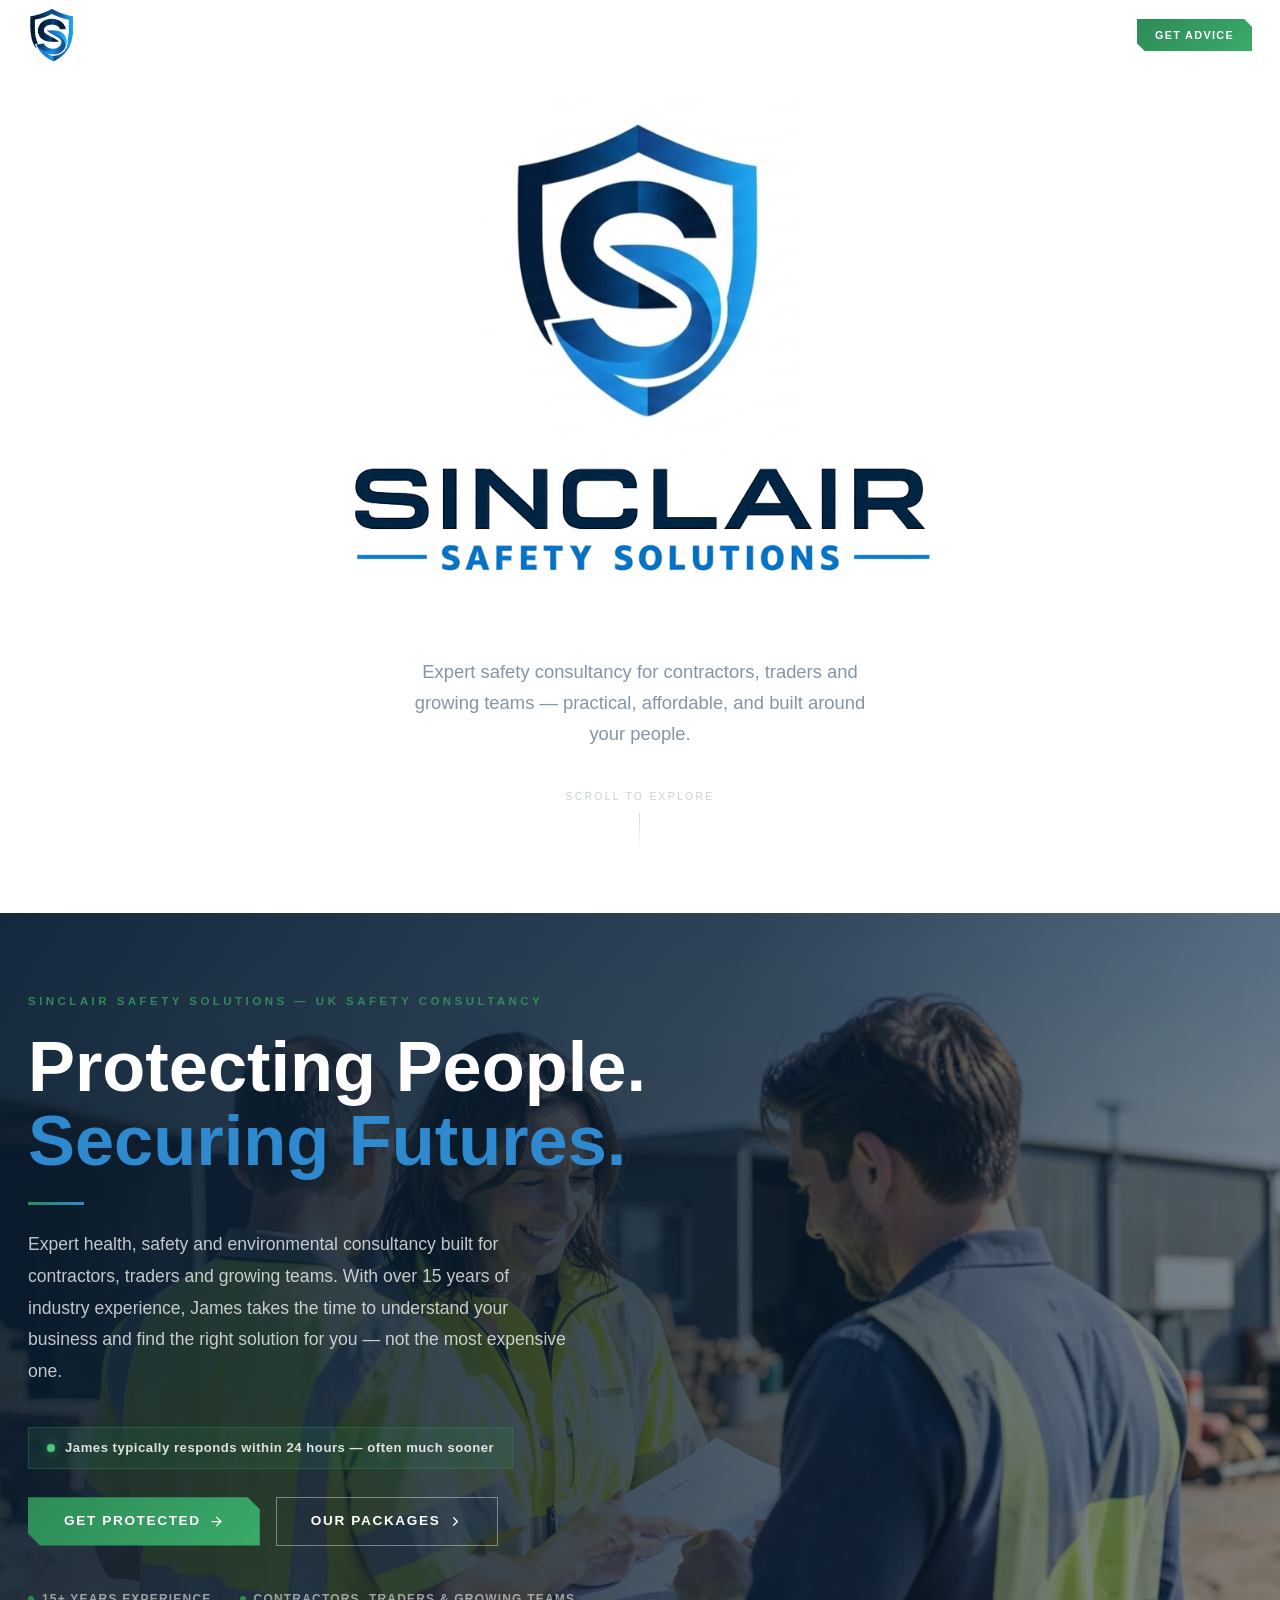
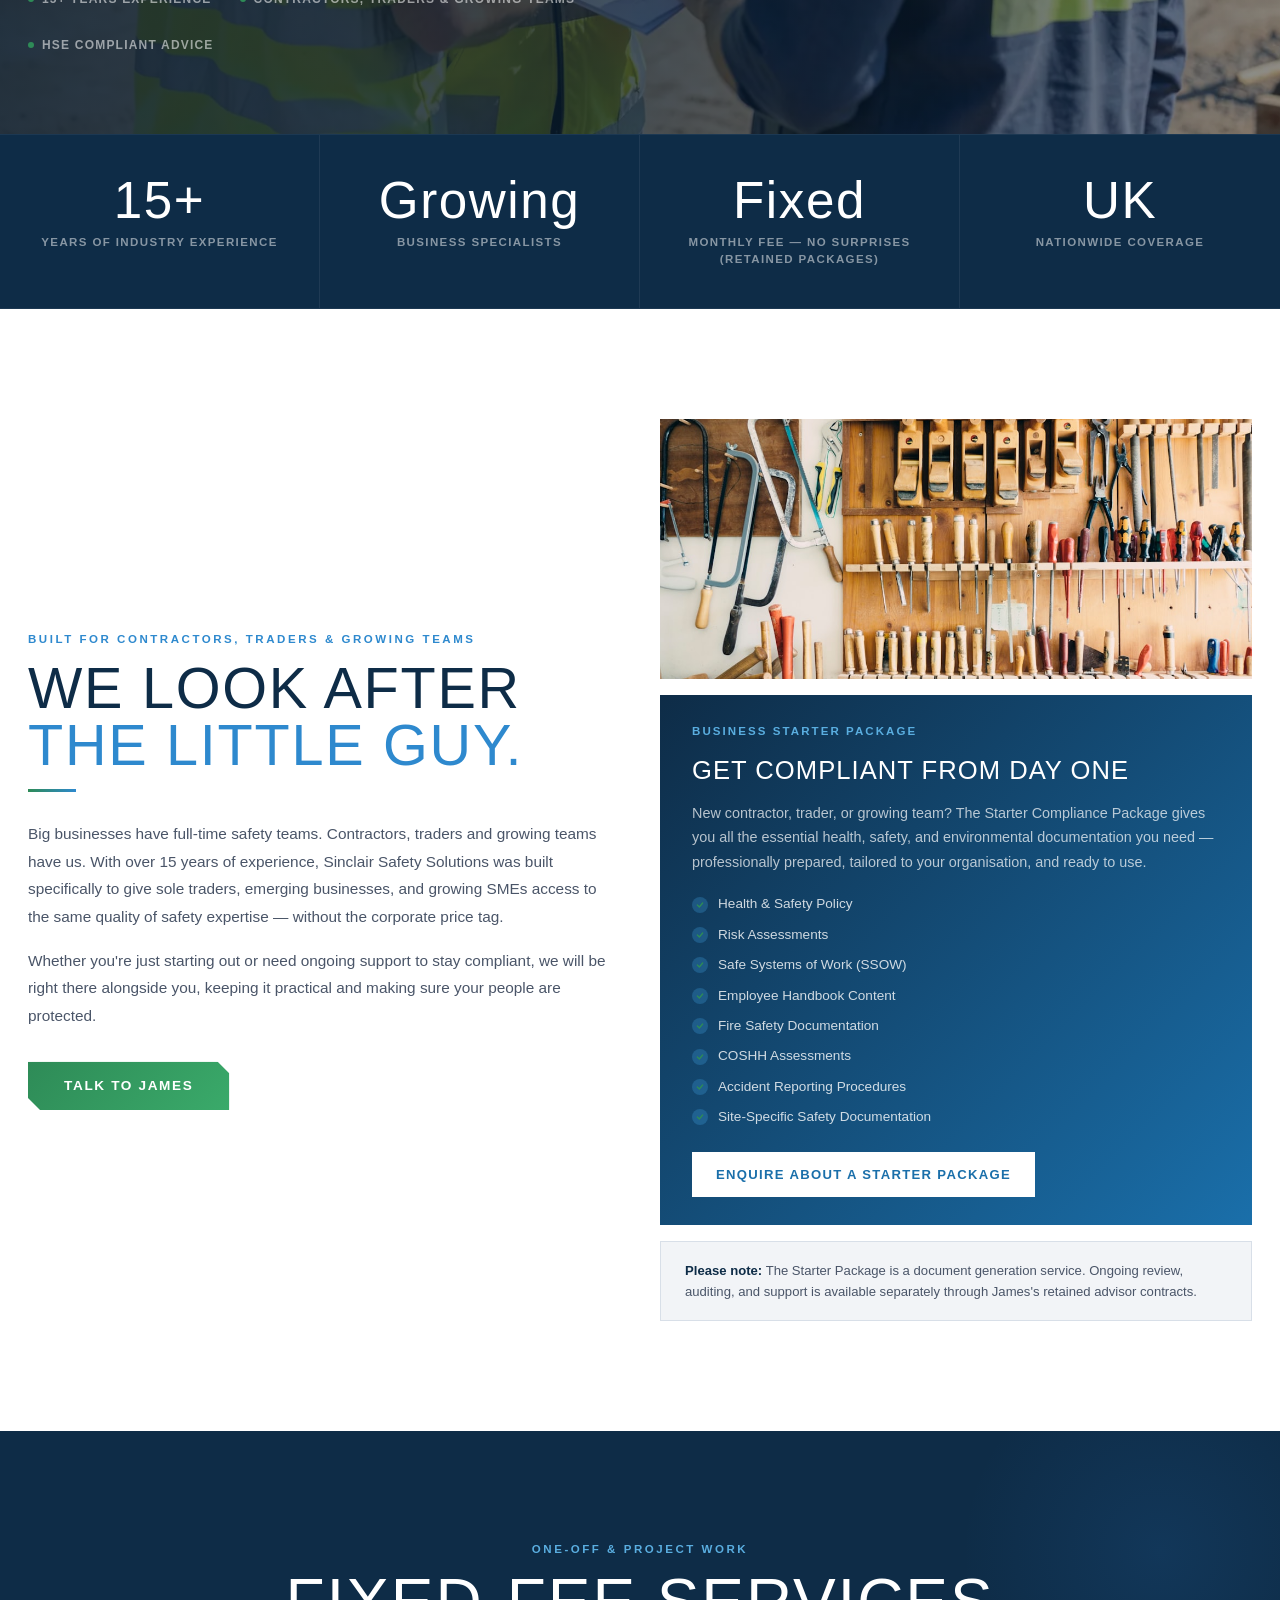
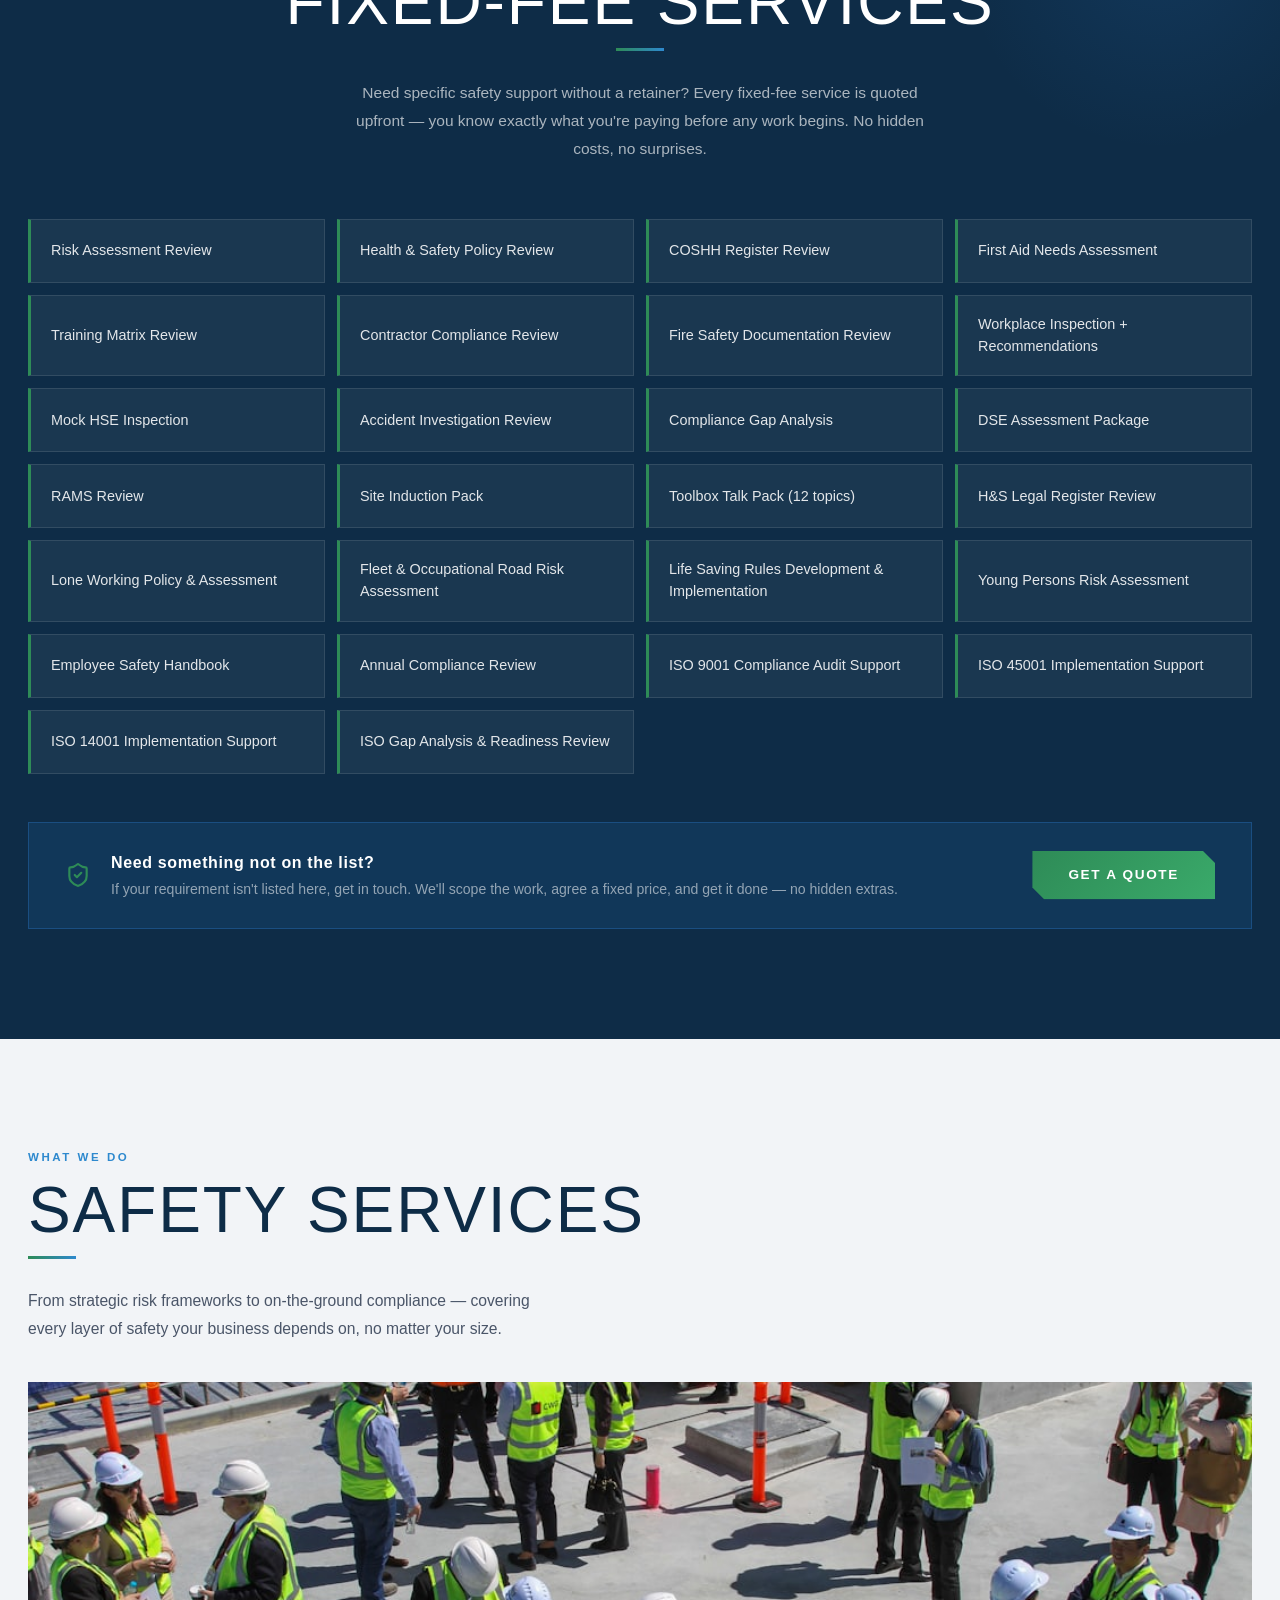
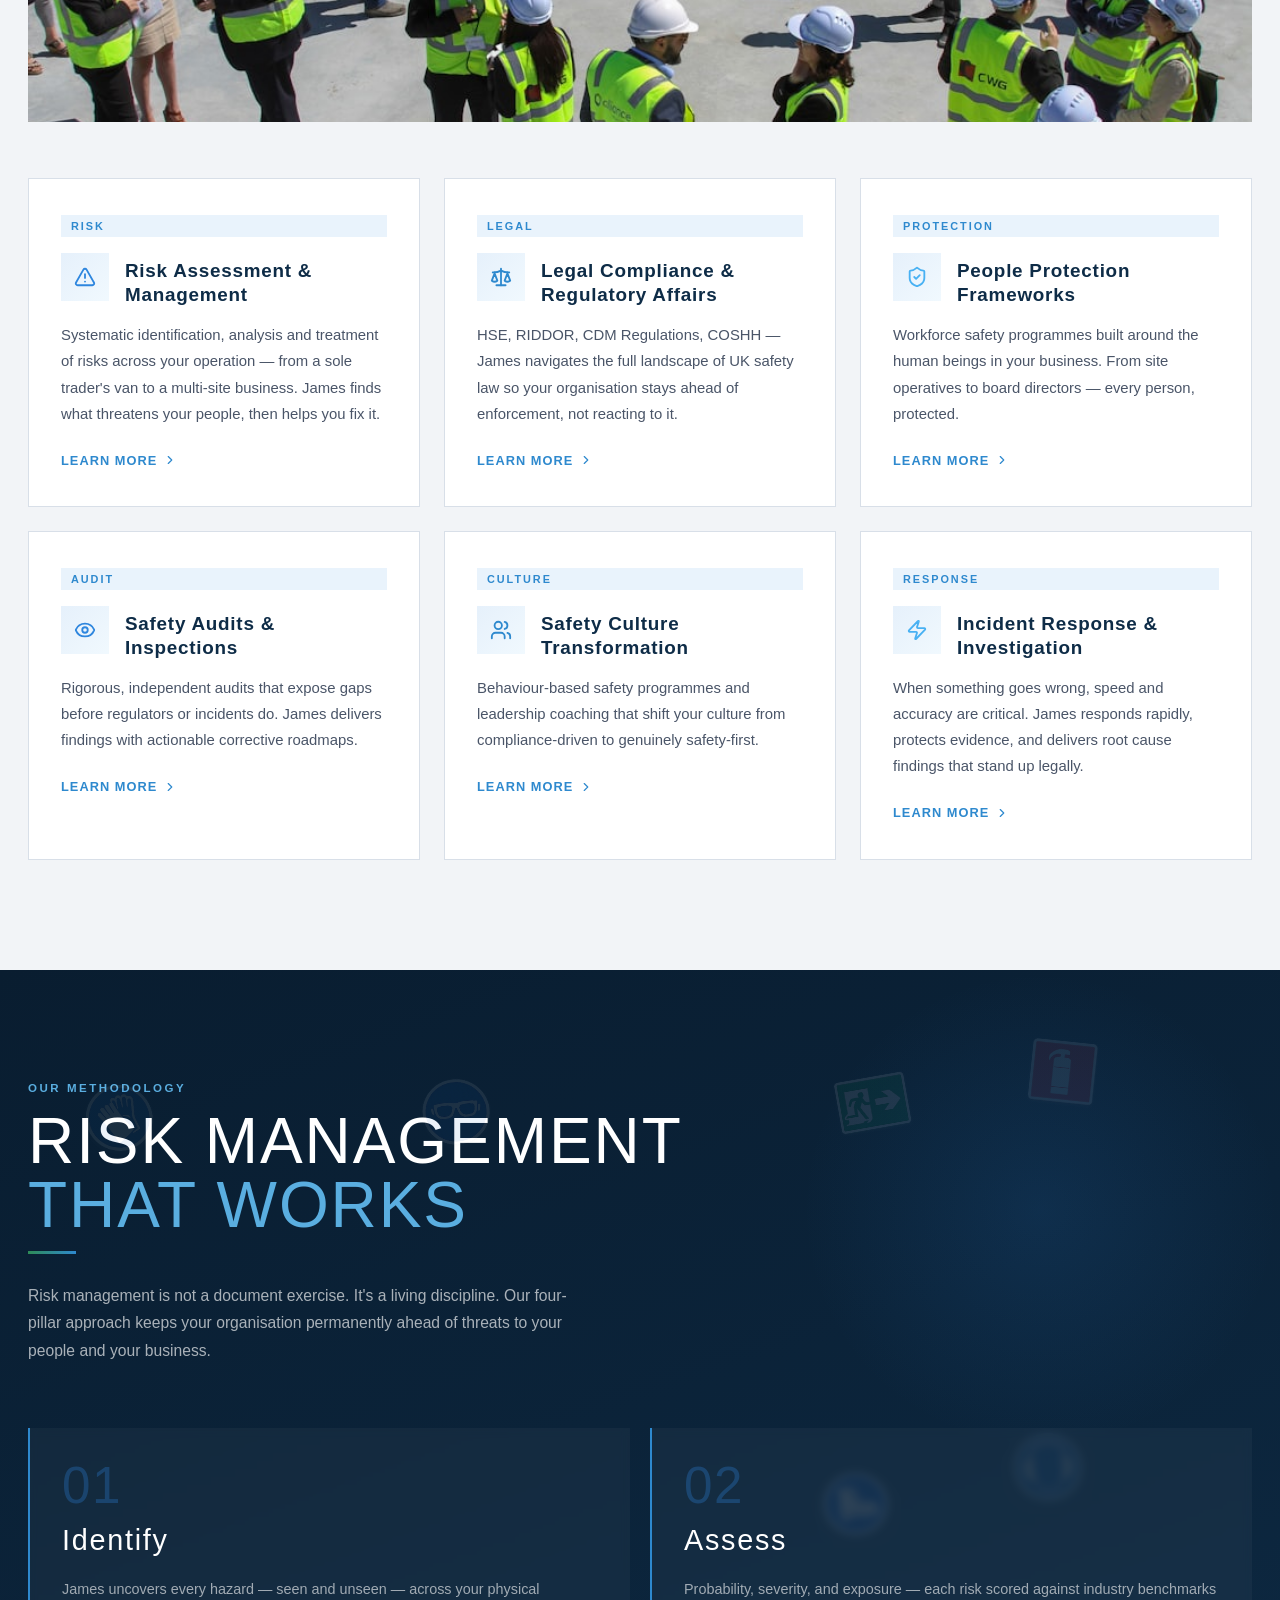
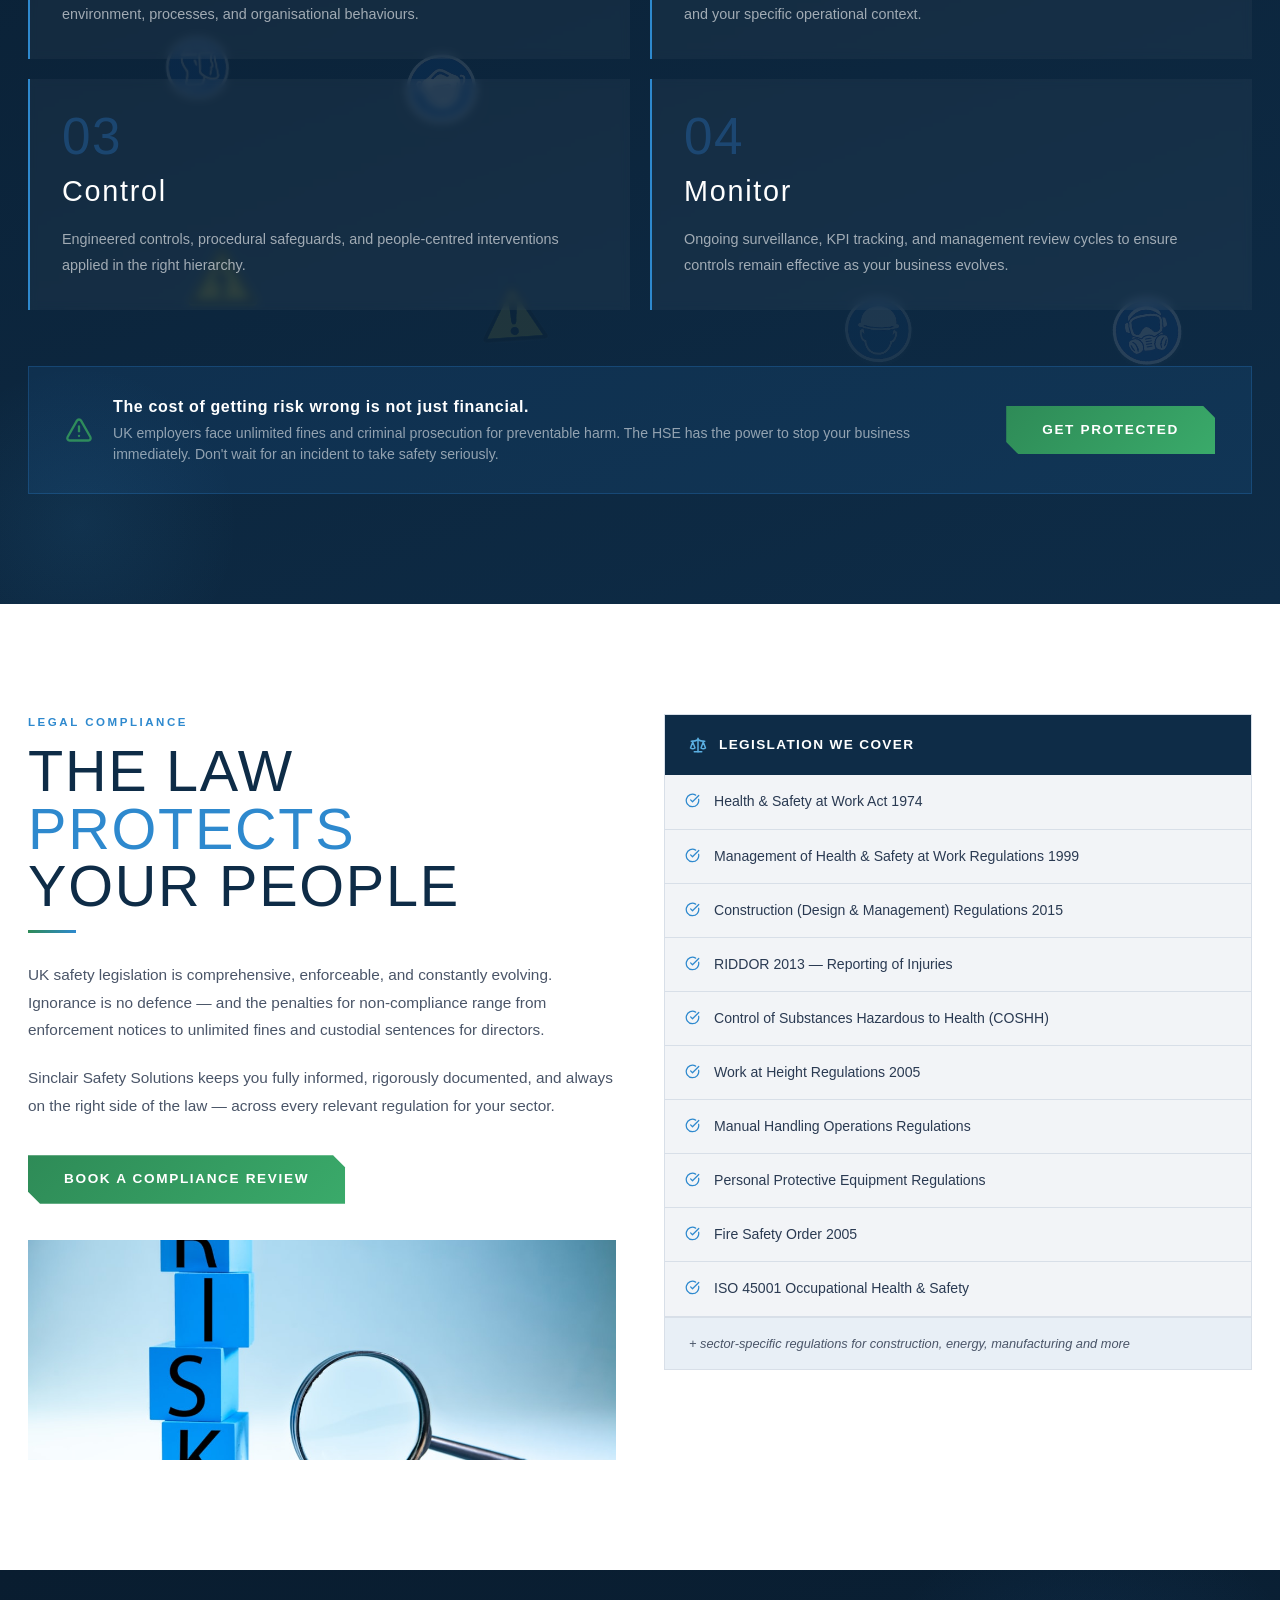
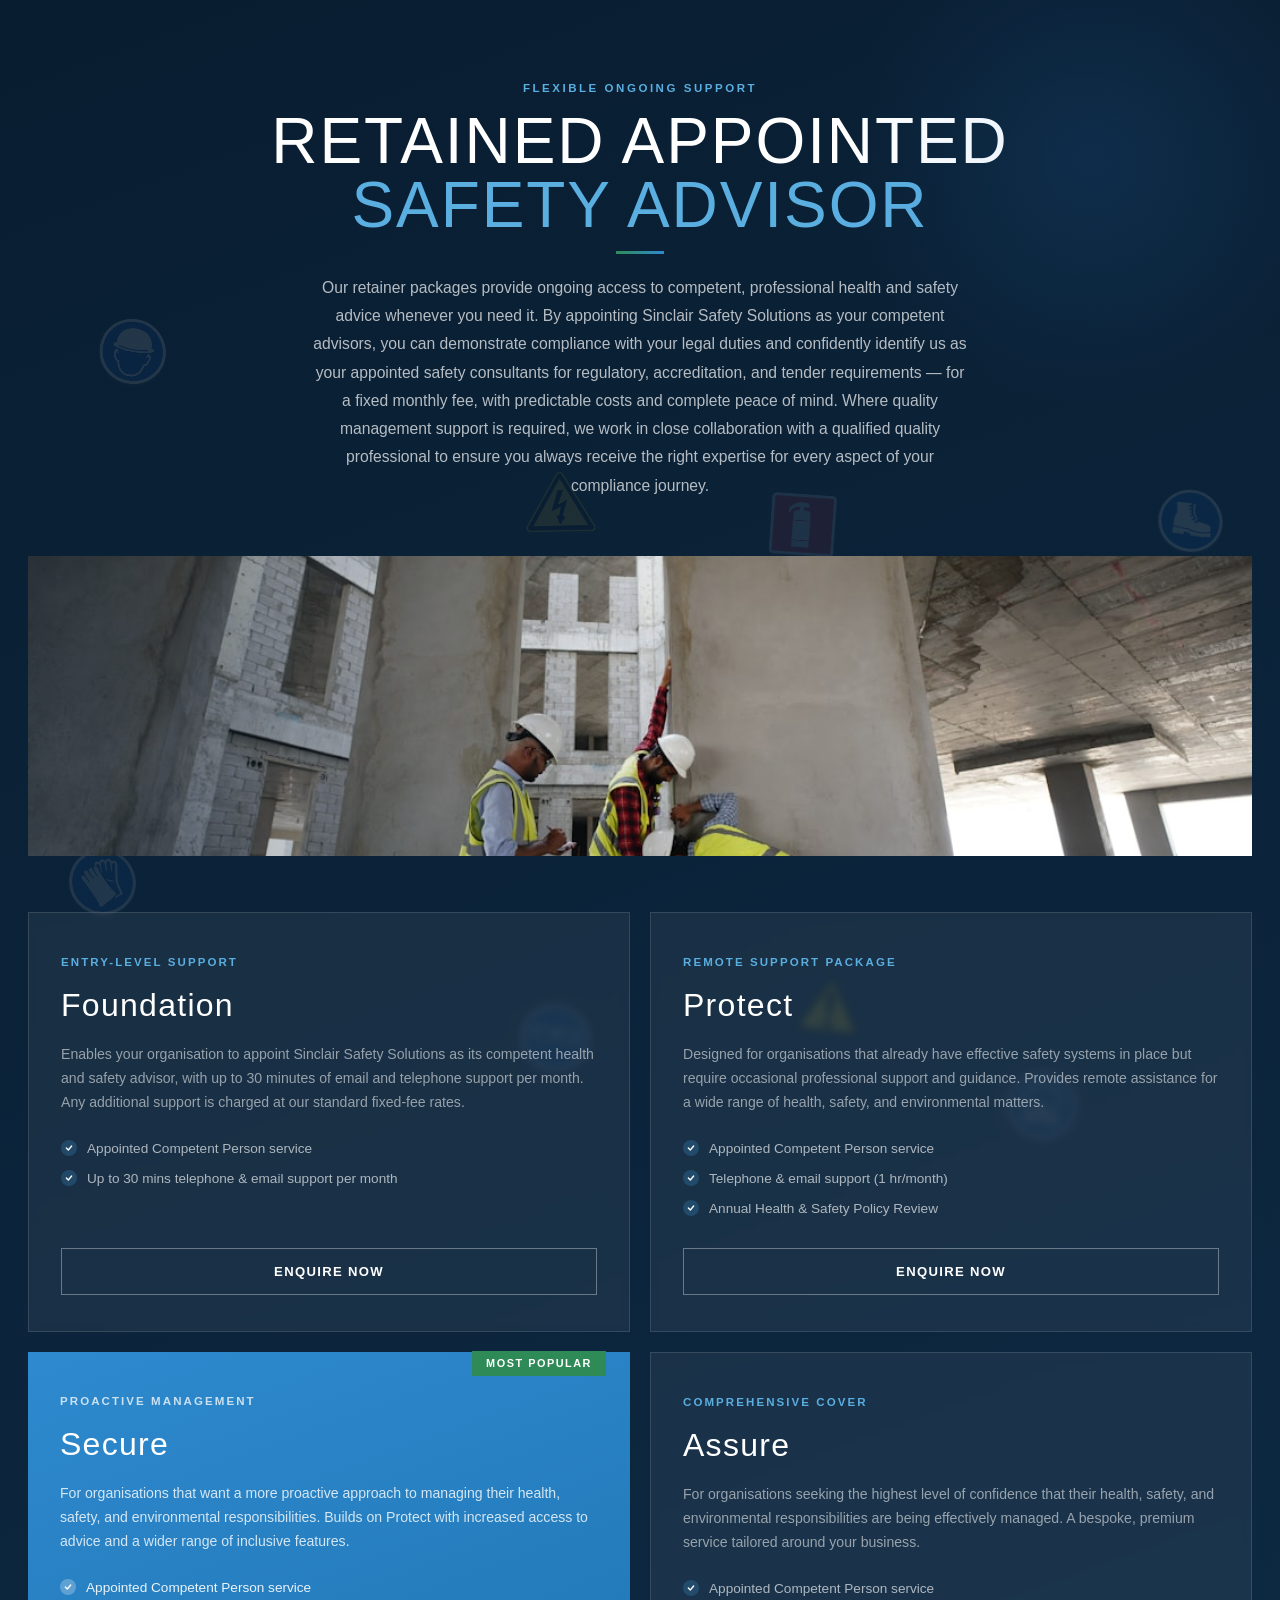
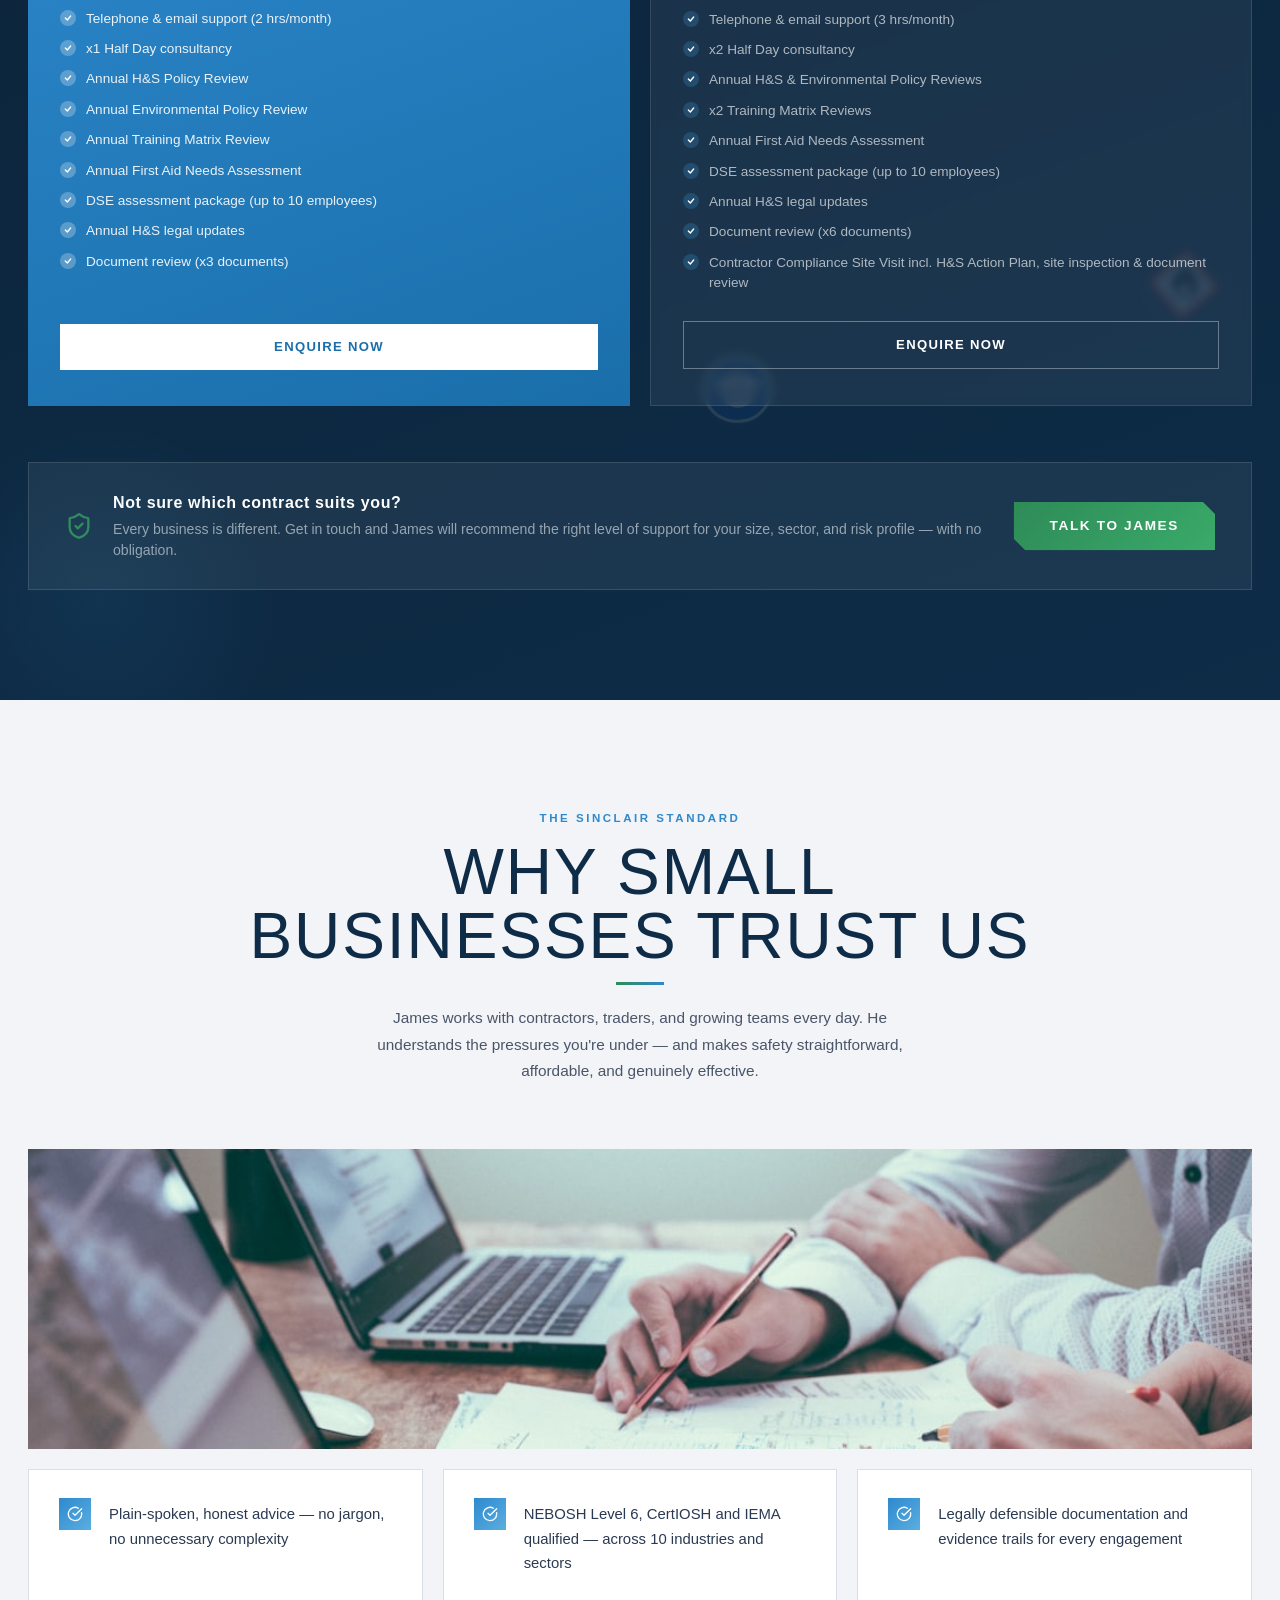
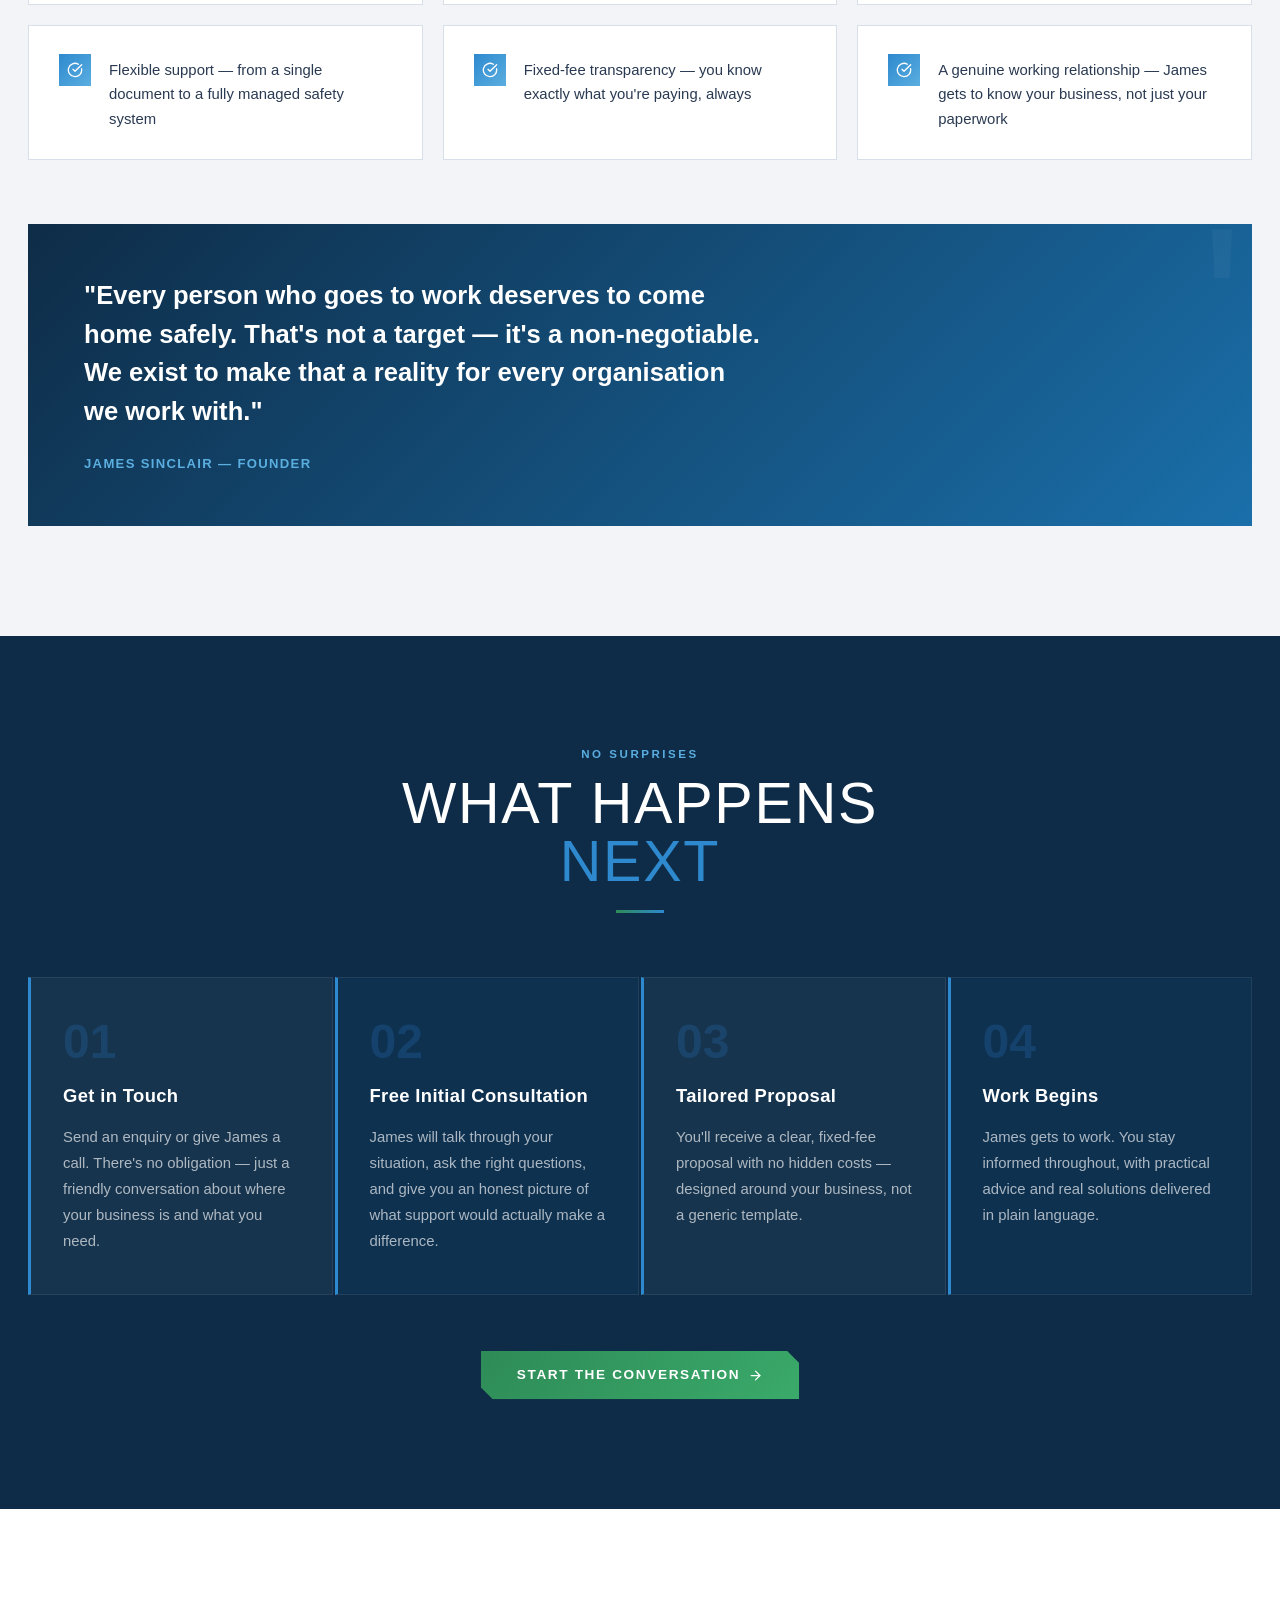
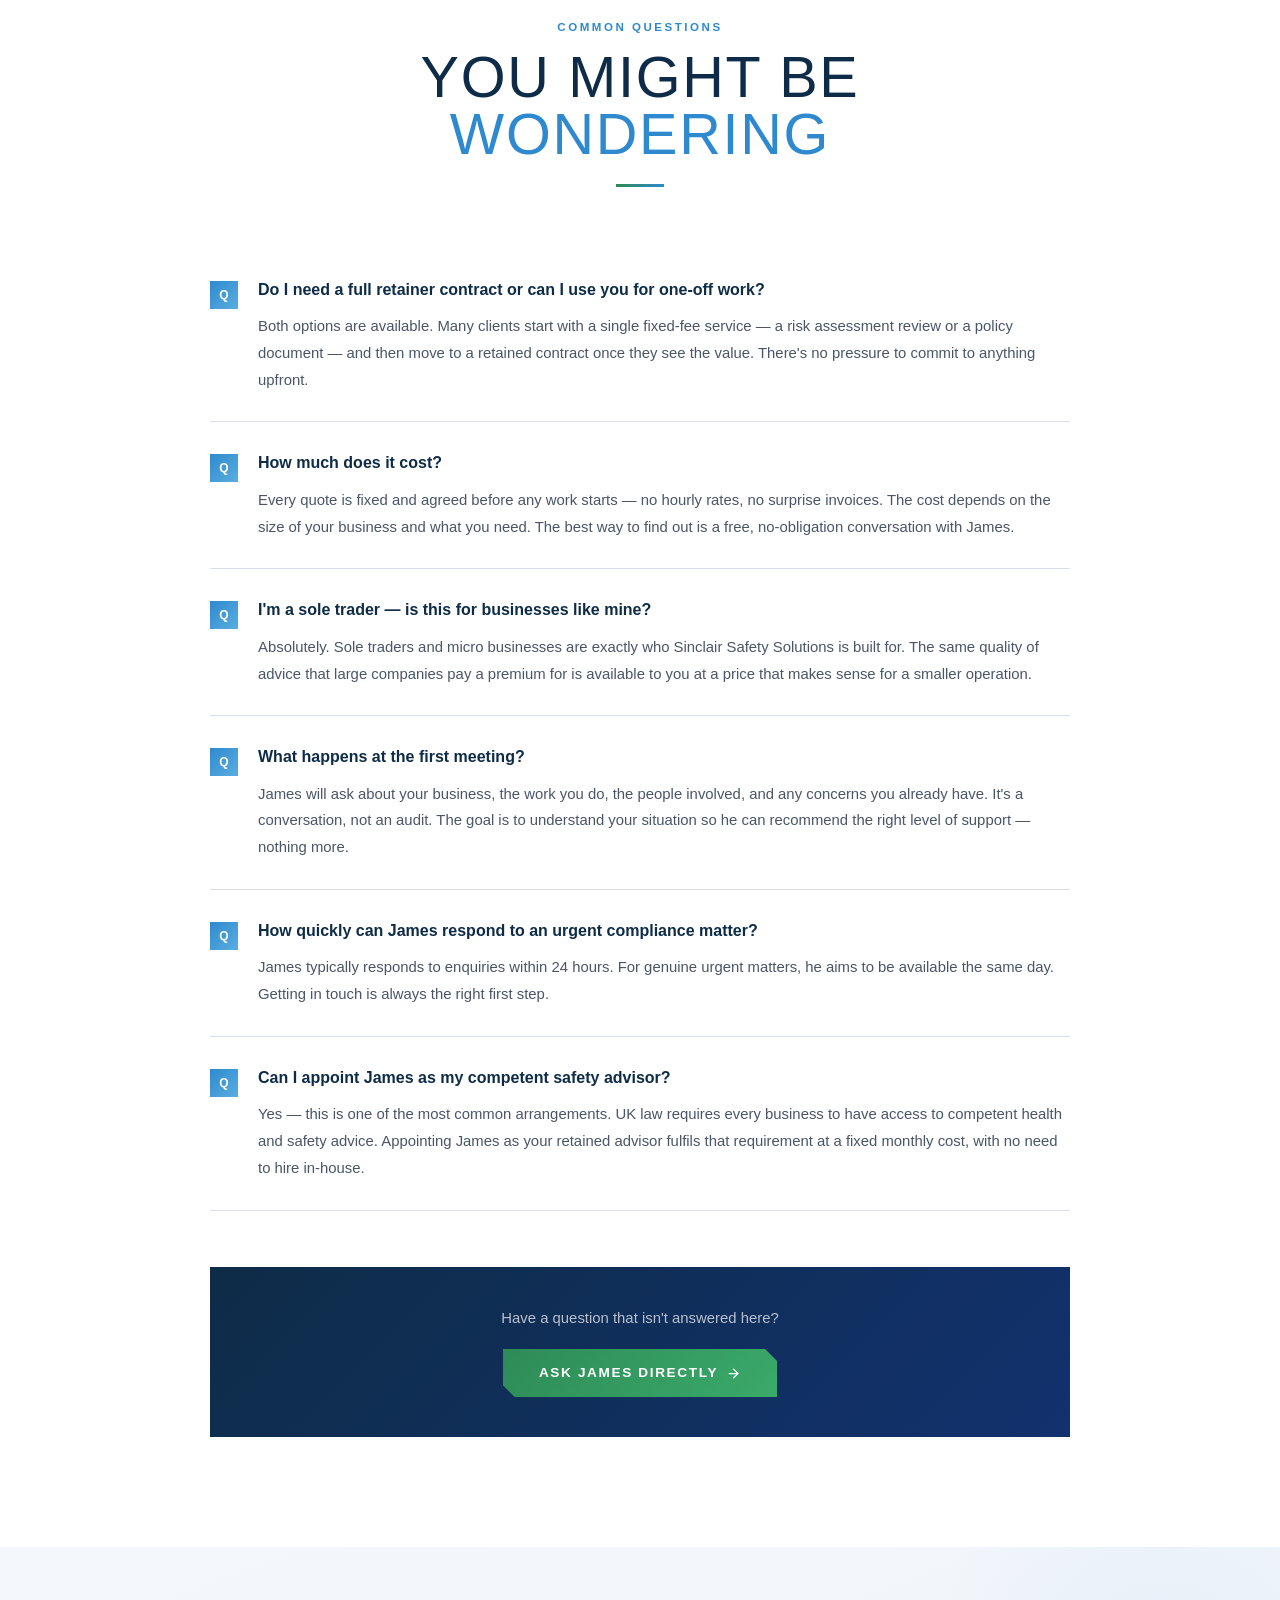
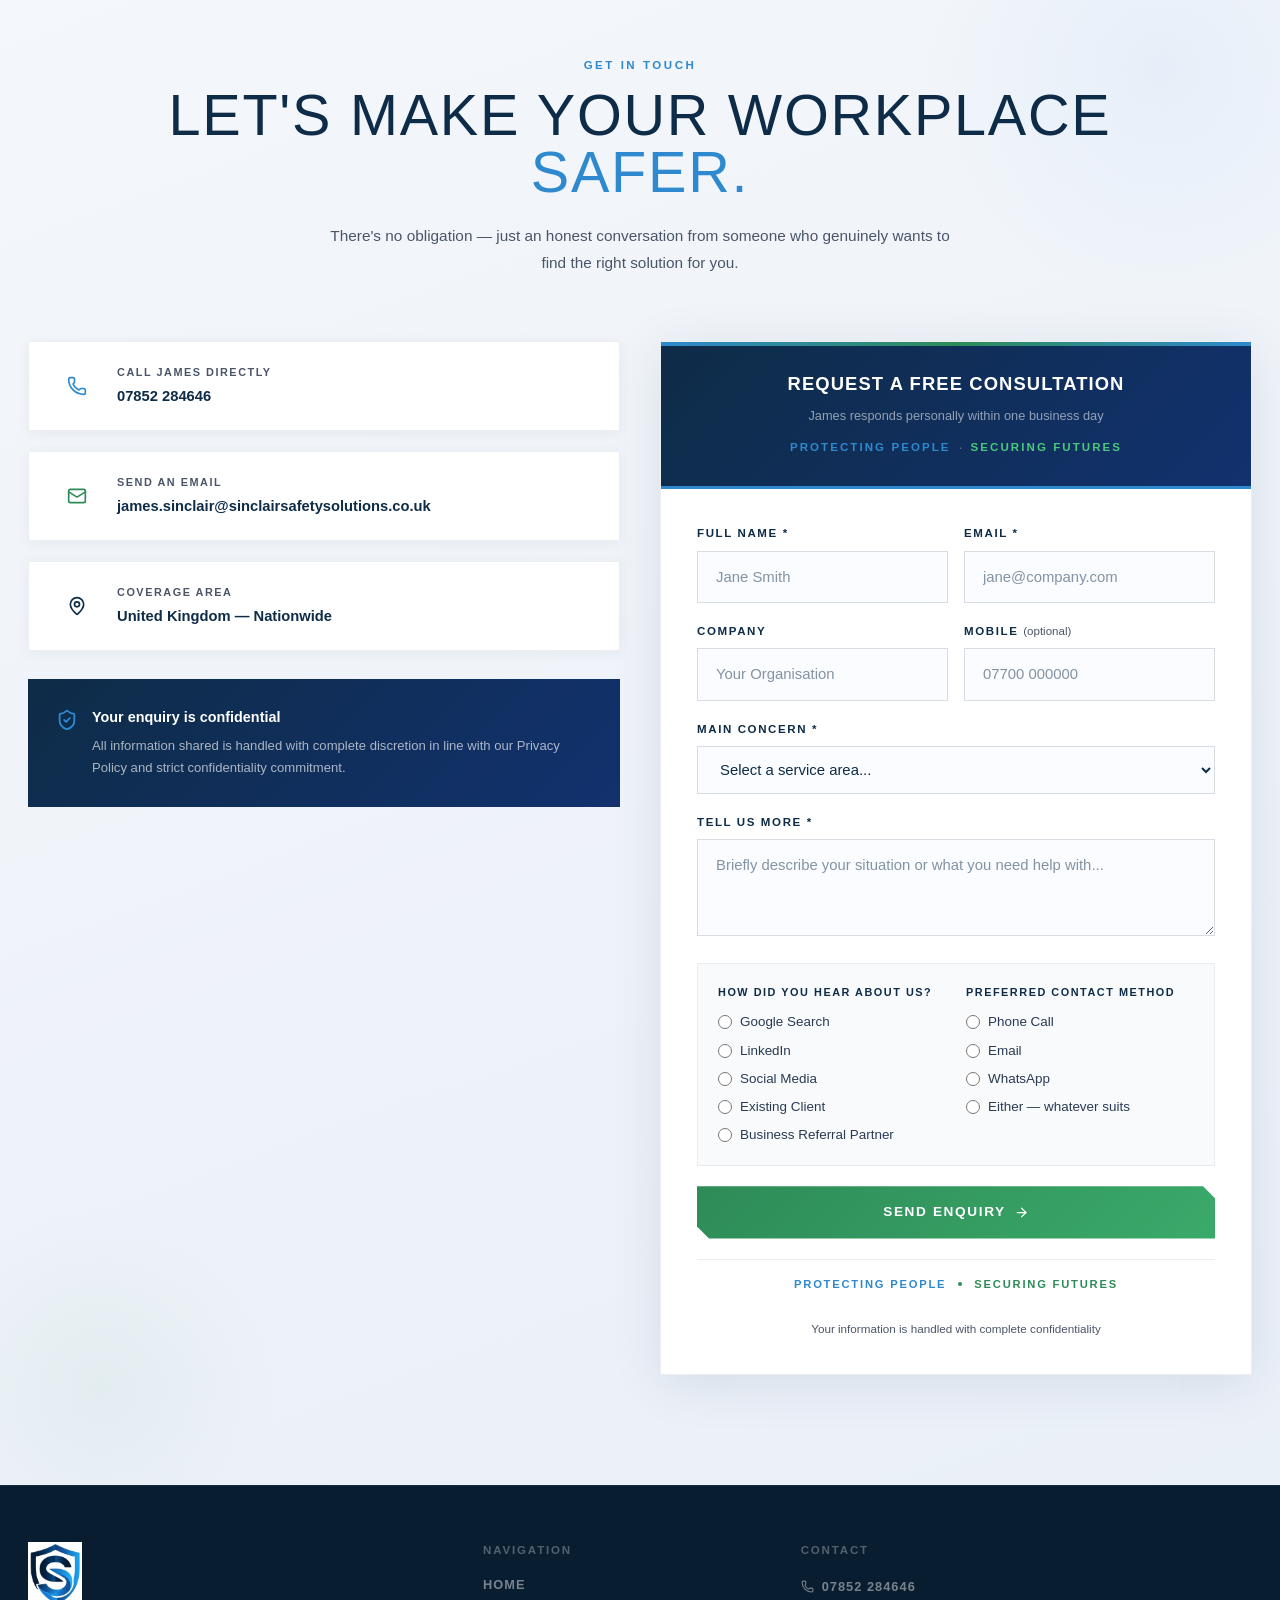
<file: index.html>
<!doctype html>
<html lang="en">
  <head>
    <base href="" />
    <meta charset="UTF-8" />
    <meta name="viewport" content="width=device-width, initial-scale=1.0" />
    <!-- Google tag (gtag.js) -->
    <script async src="https://www.googletagmanager.com/gtag/js?id=G-GG4T193GZD"></script>
    <script>
      window.dataLayer = window.dataLayer || [];
      function gtag(){dataLayer.push(arguments);}
      gtag('js', new Date());
      gtag('config', 'G-GG4T193GZD');
    </script>
    <link rel="icon" type="image/svg+xml" href="favicon.svg" />
    <title>Sinclair Safety Solutions</title>
    <script type="module" crossorigin src="assets/index-1e0NizpA.js"></script>
    <link rel="stylesheet" crossorigin href="assets/index-DQcUwq1e.css">
  </head>
  <body>
    <div id="root"></div>
  </body>
</html>
</file>
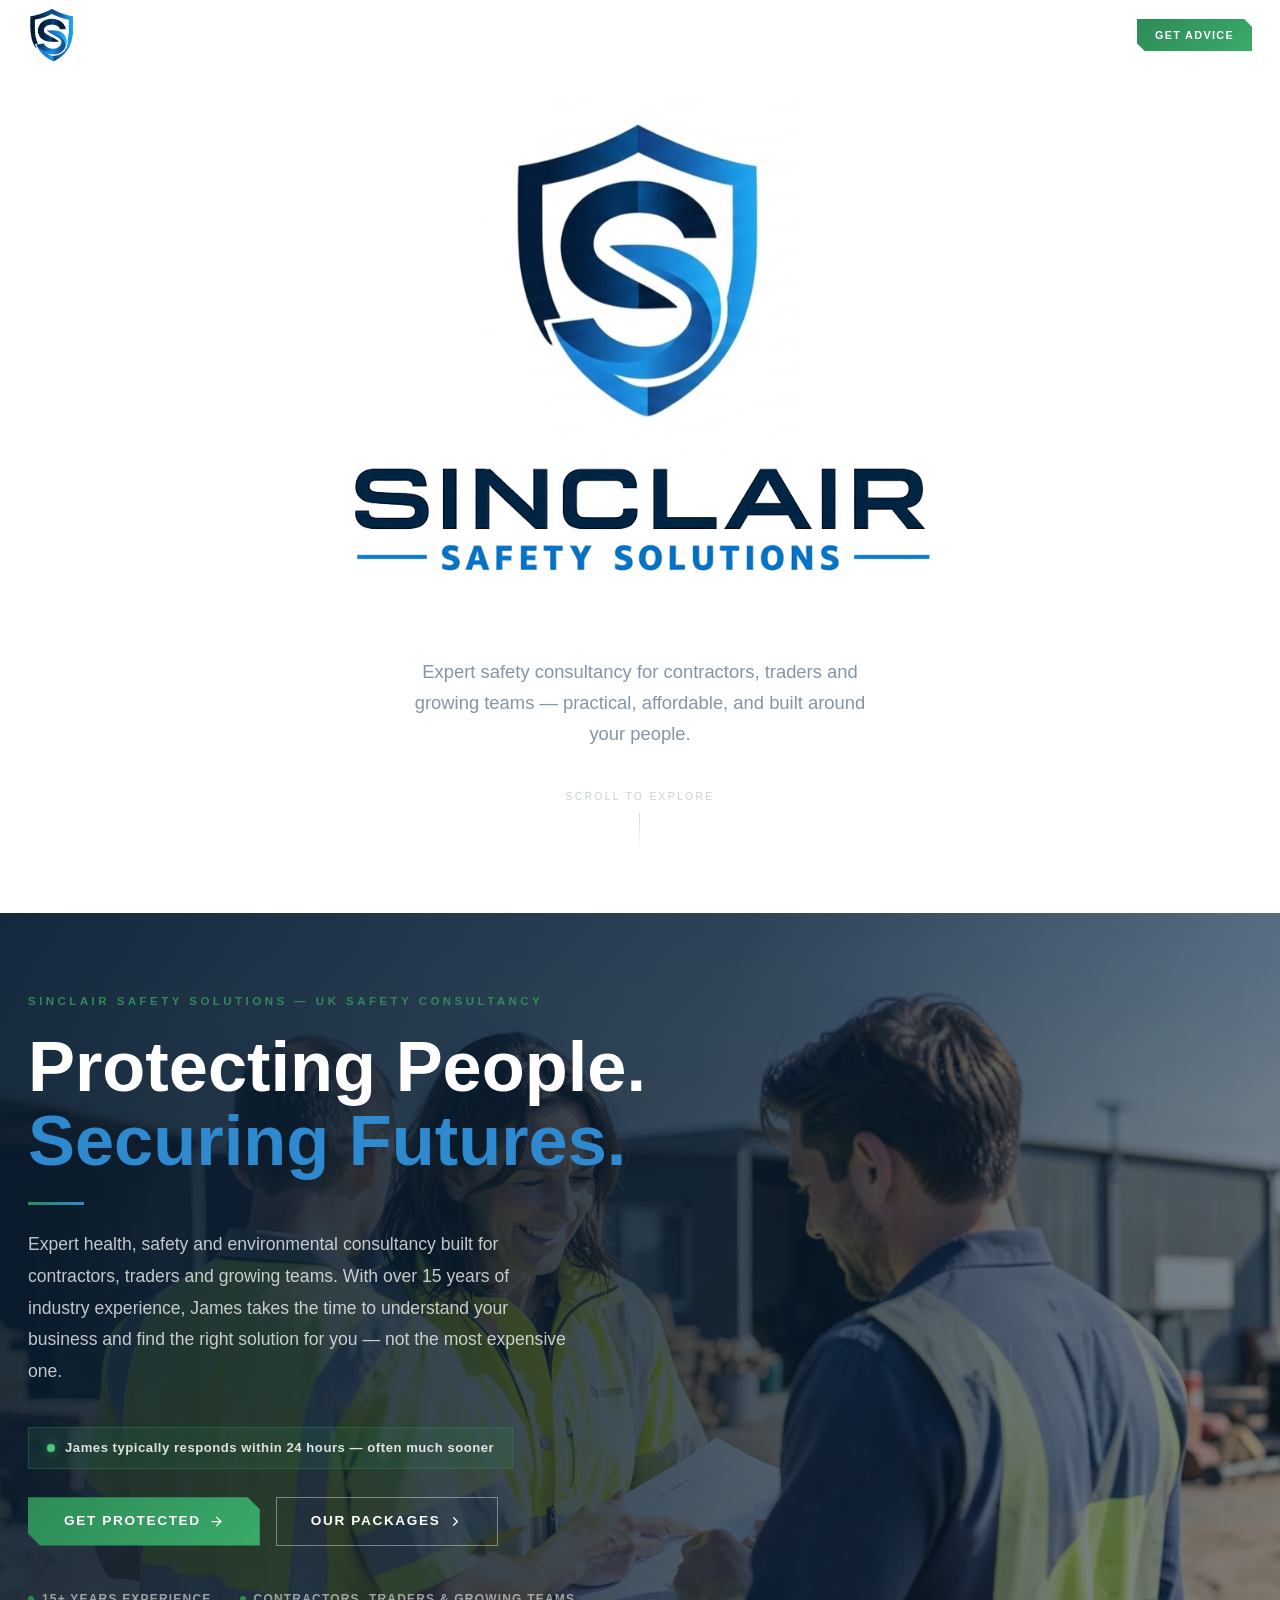
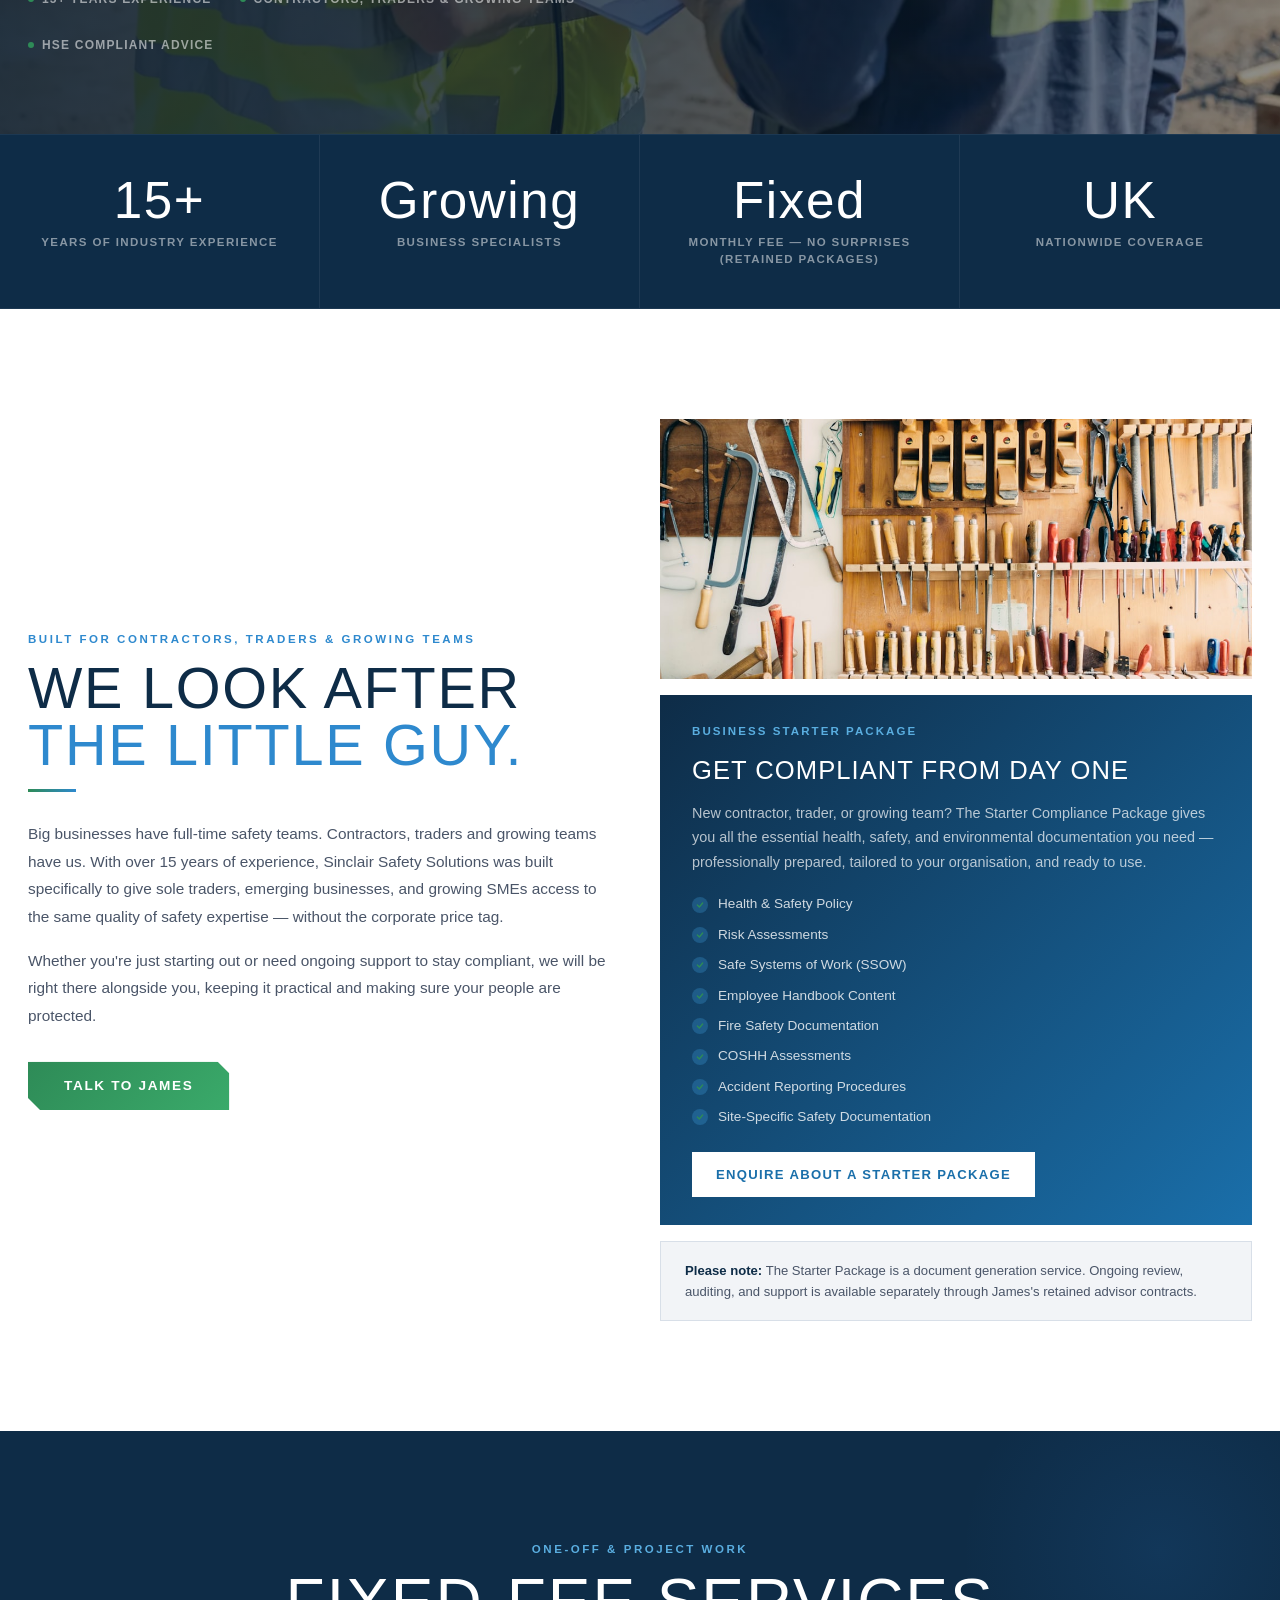
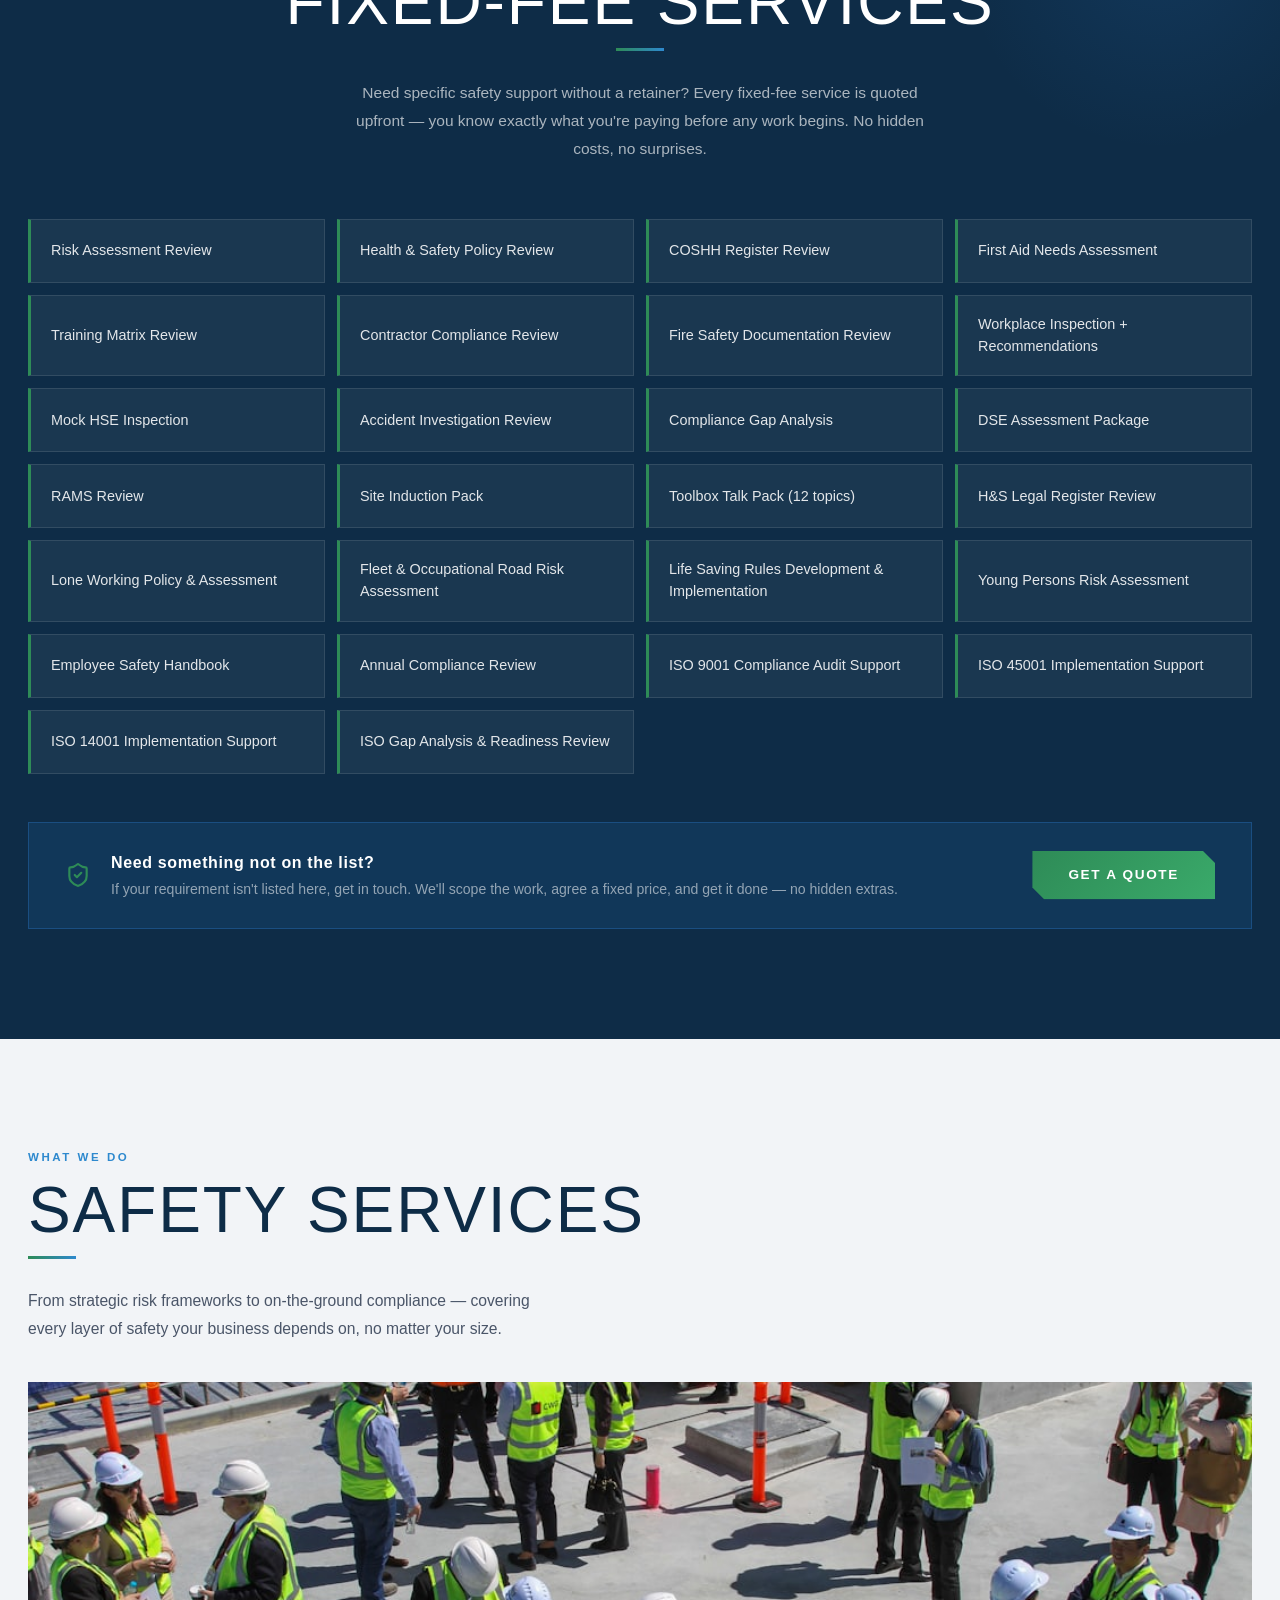
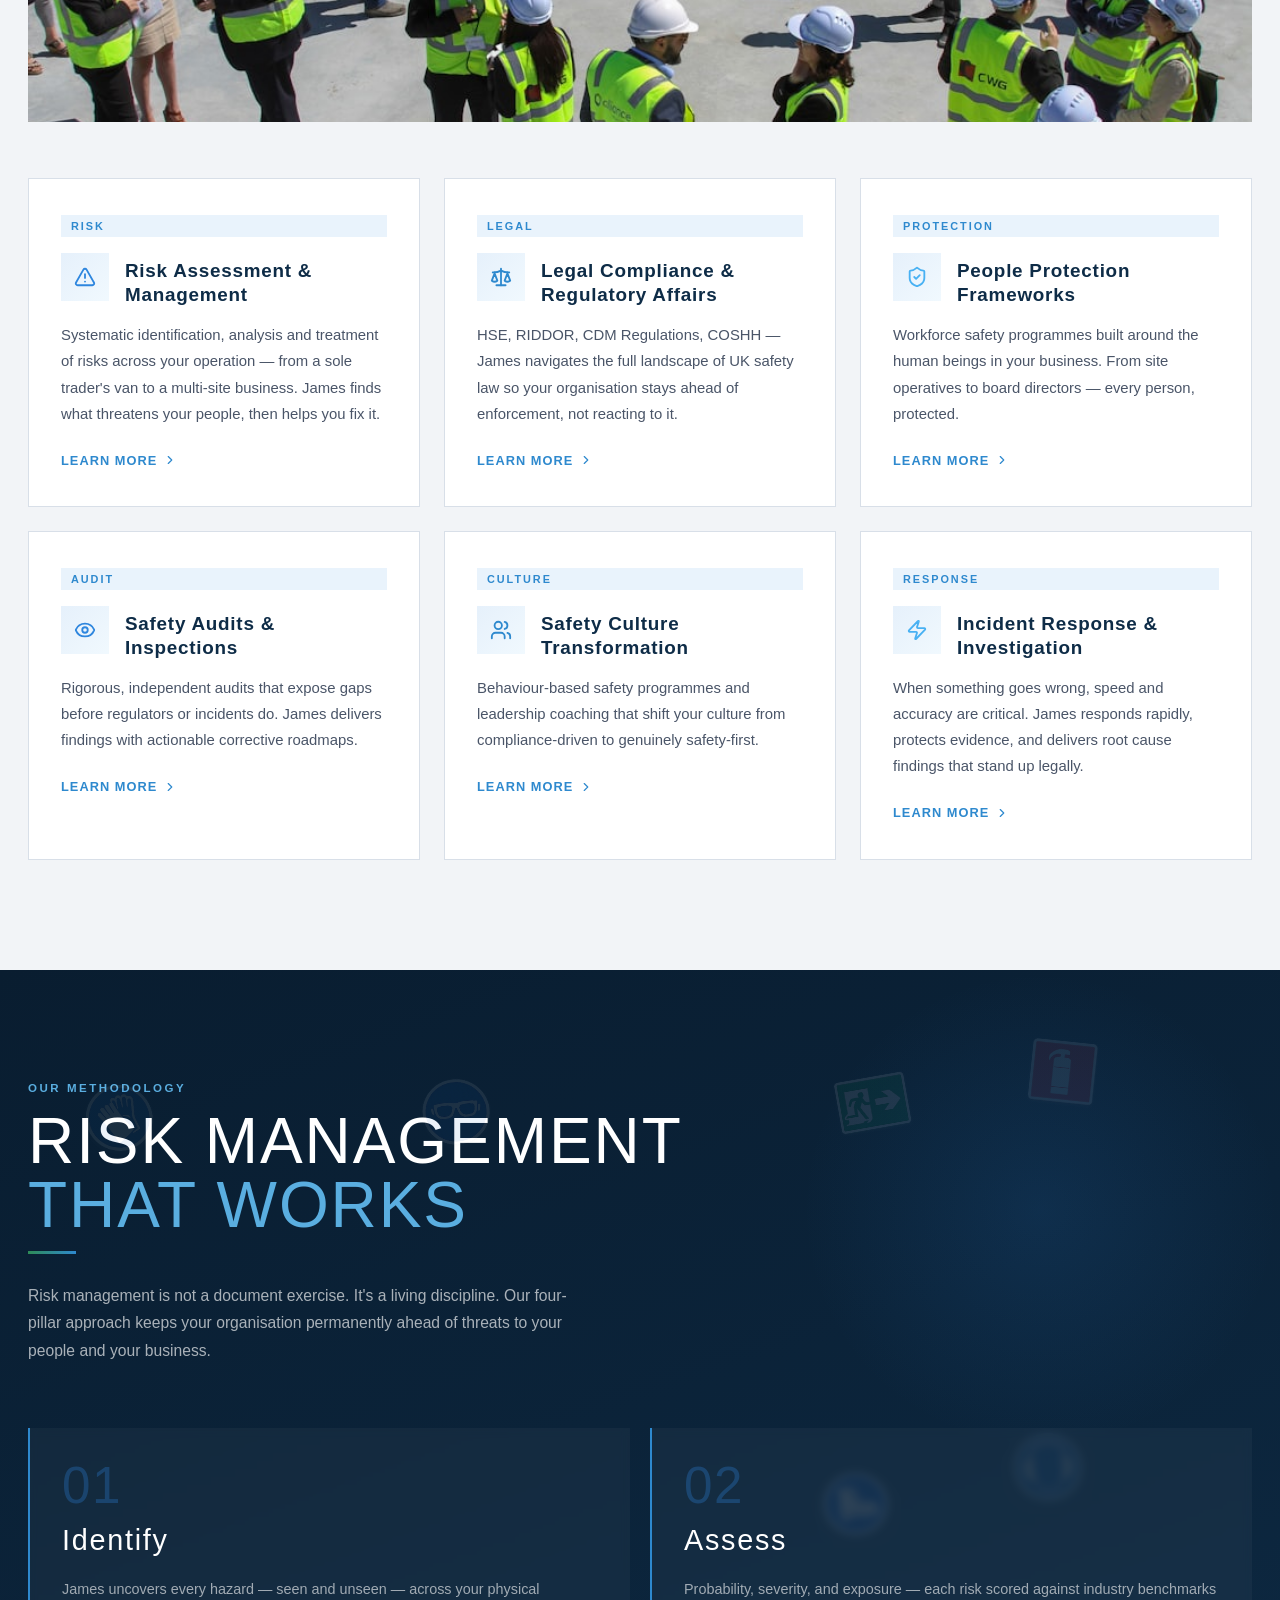
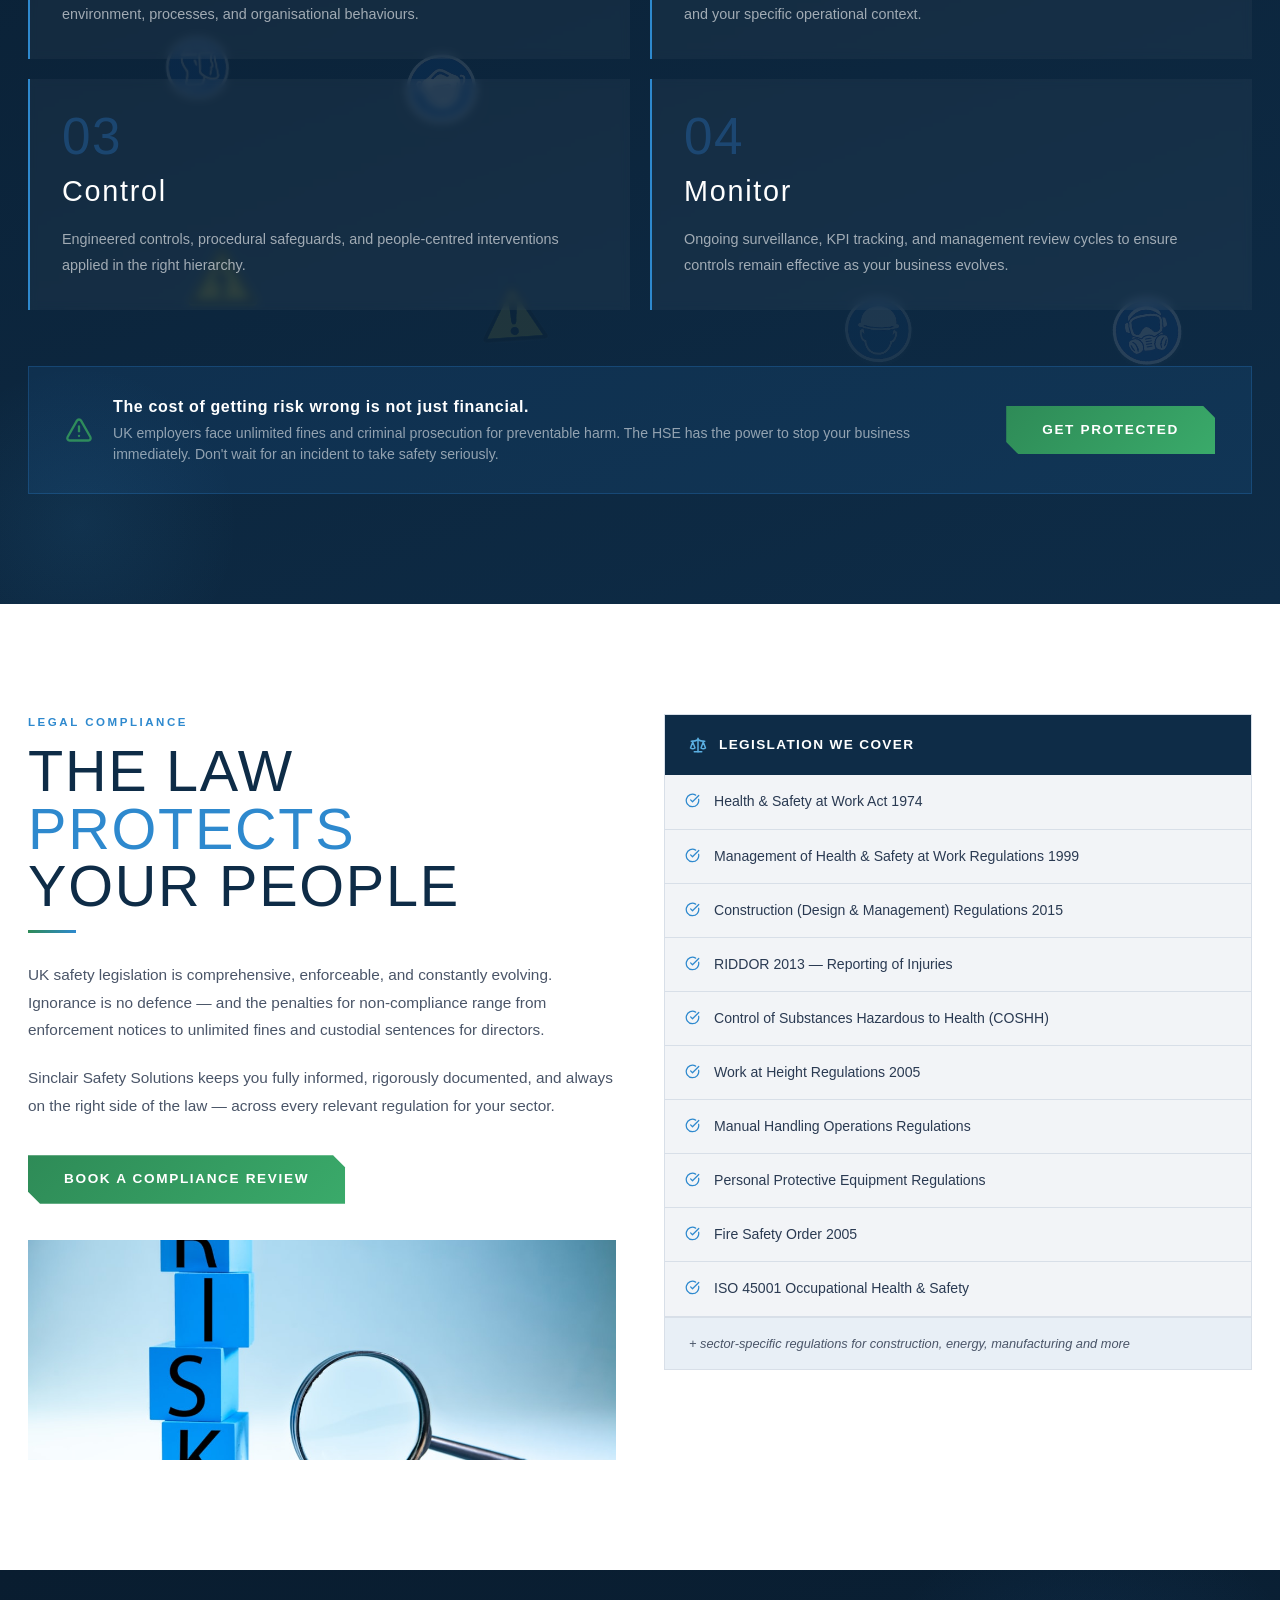
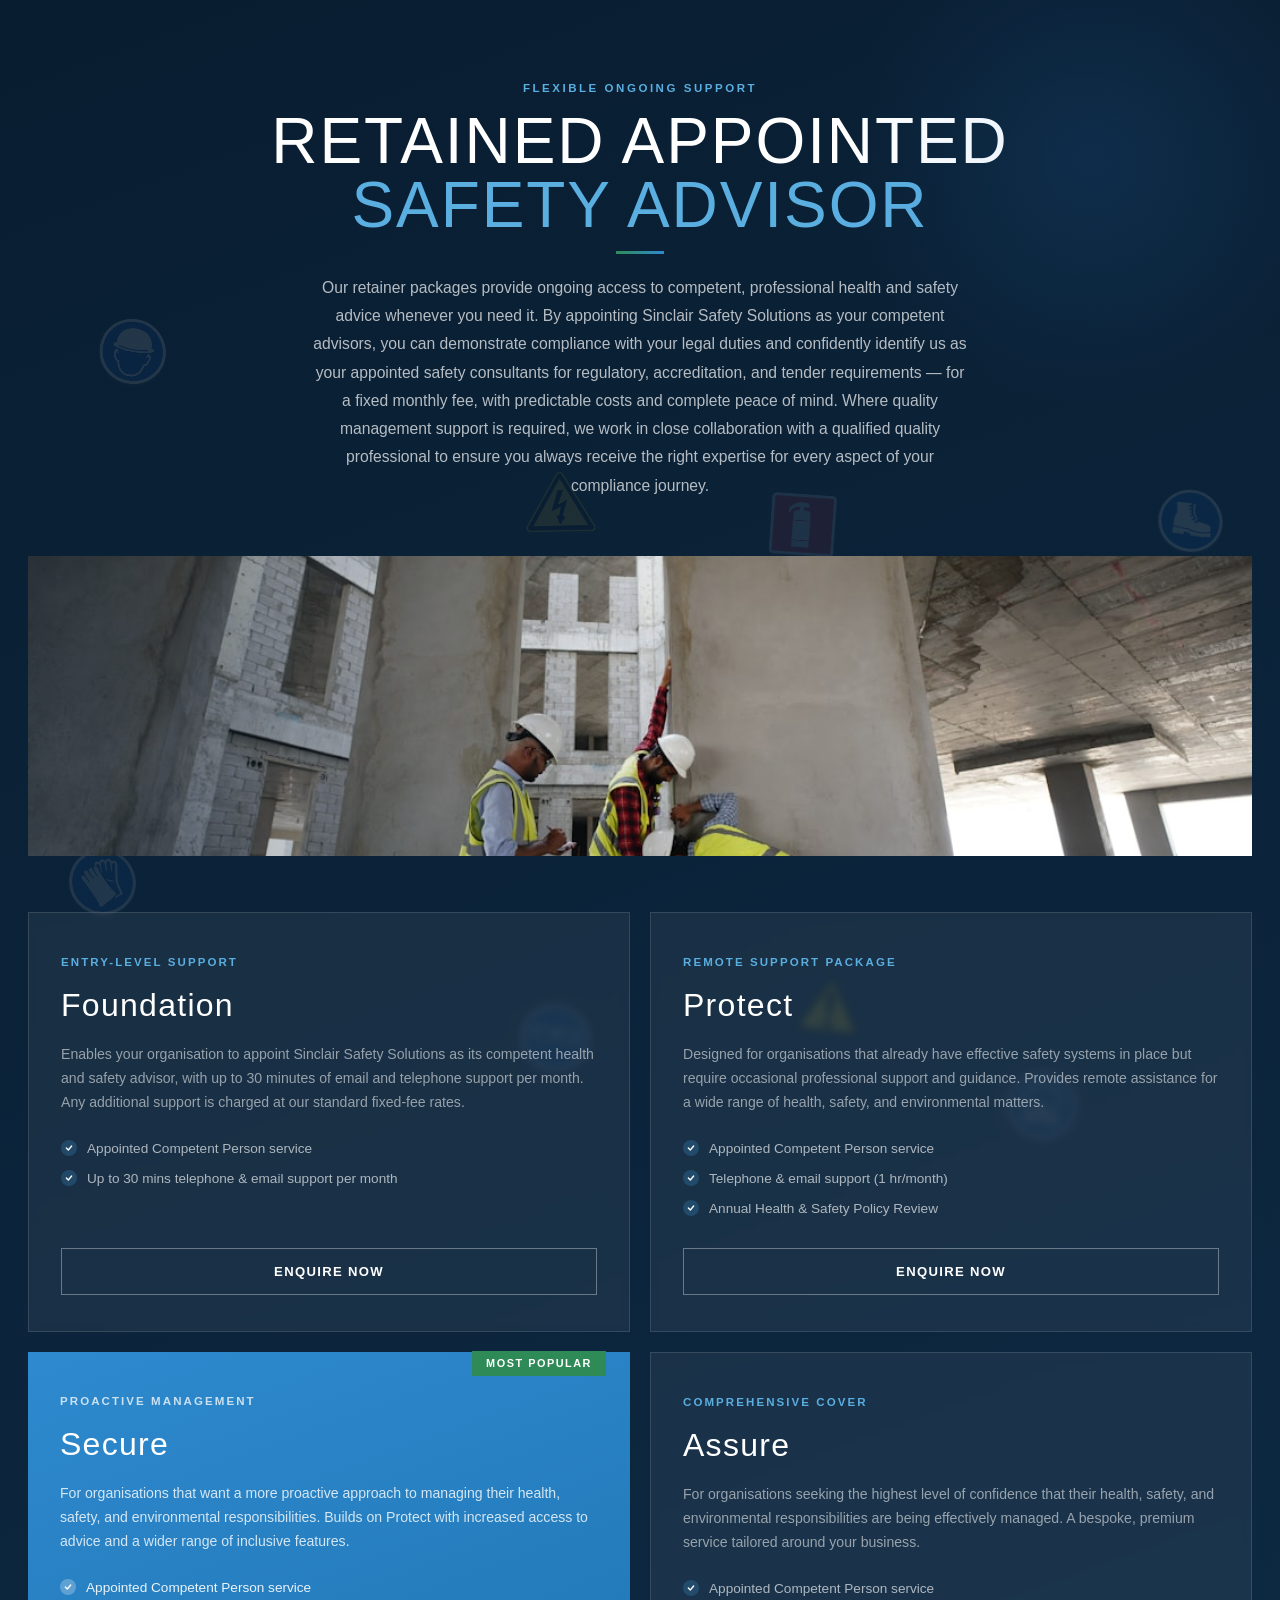
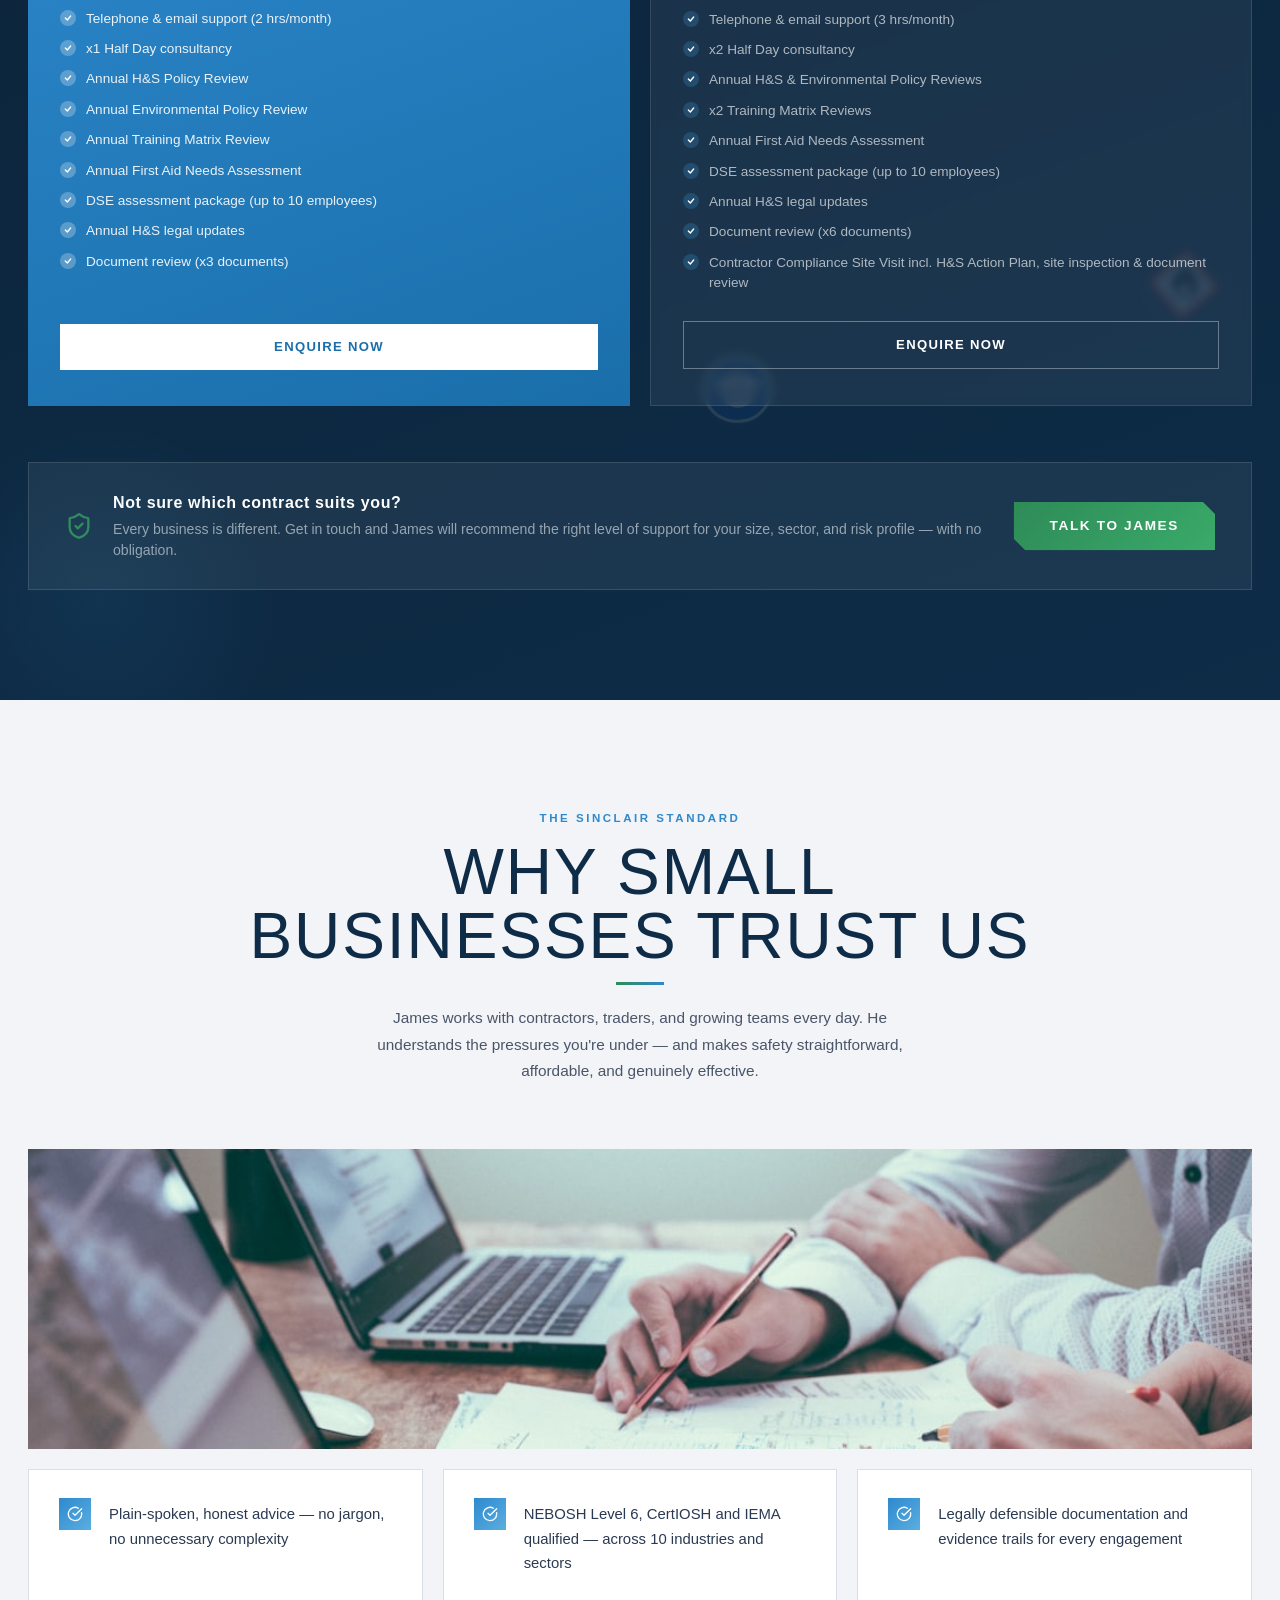
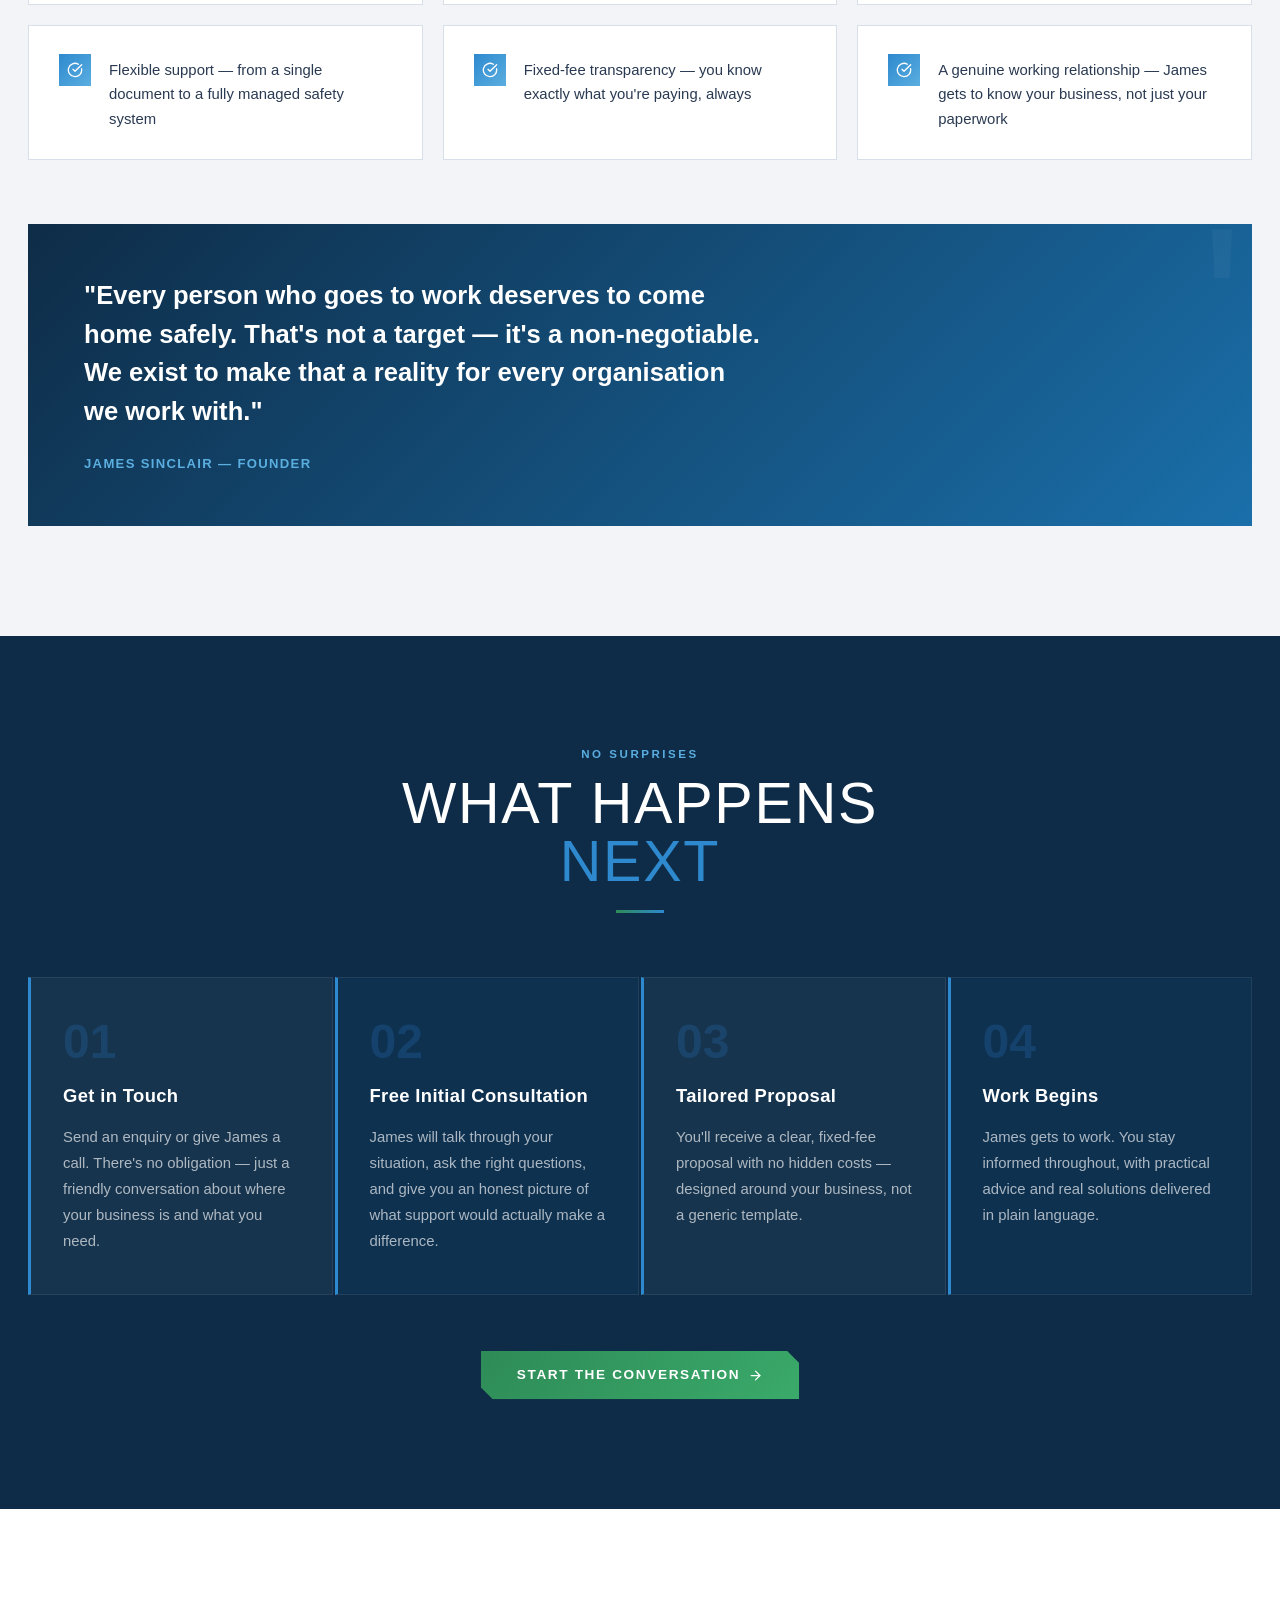
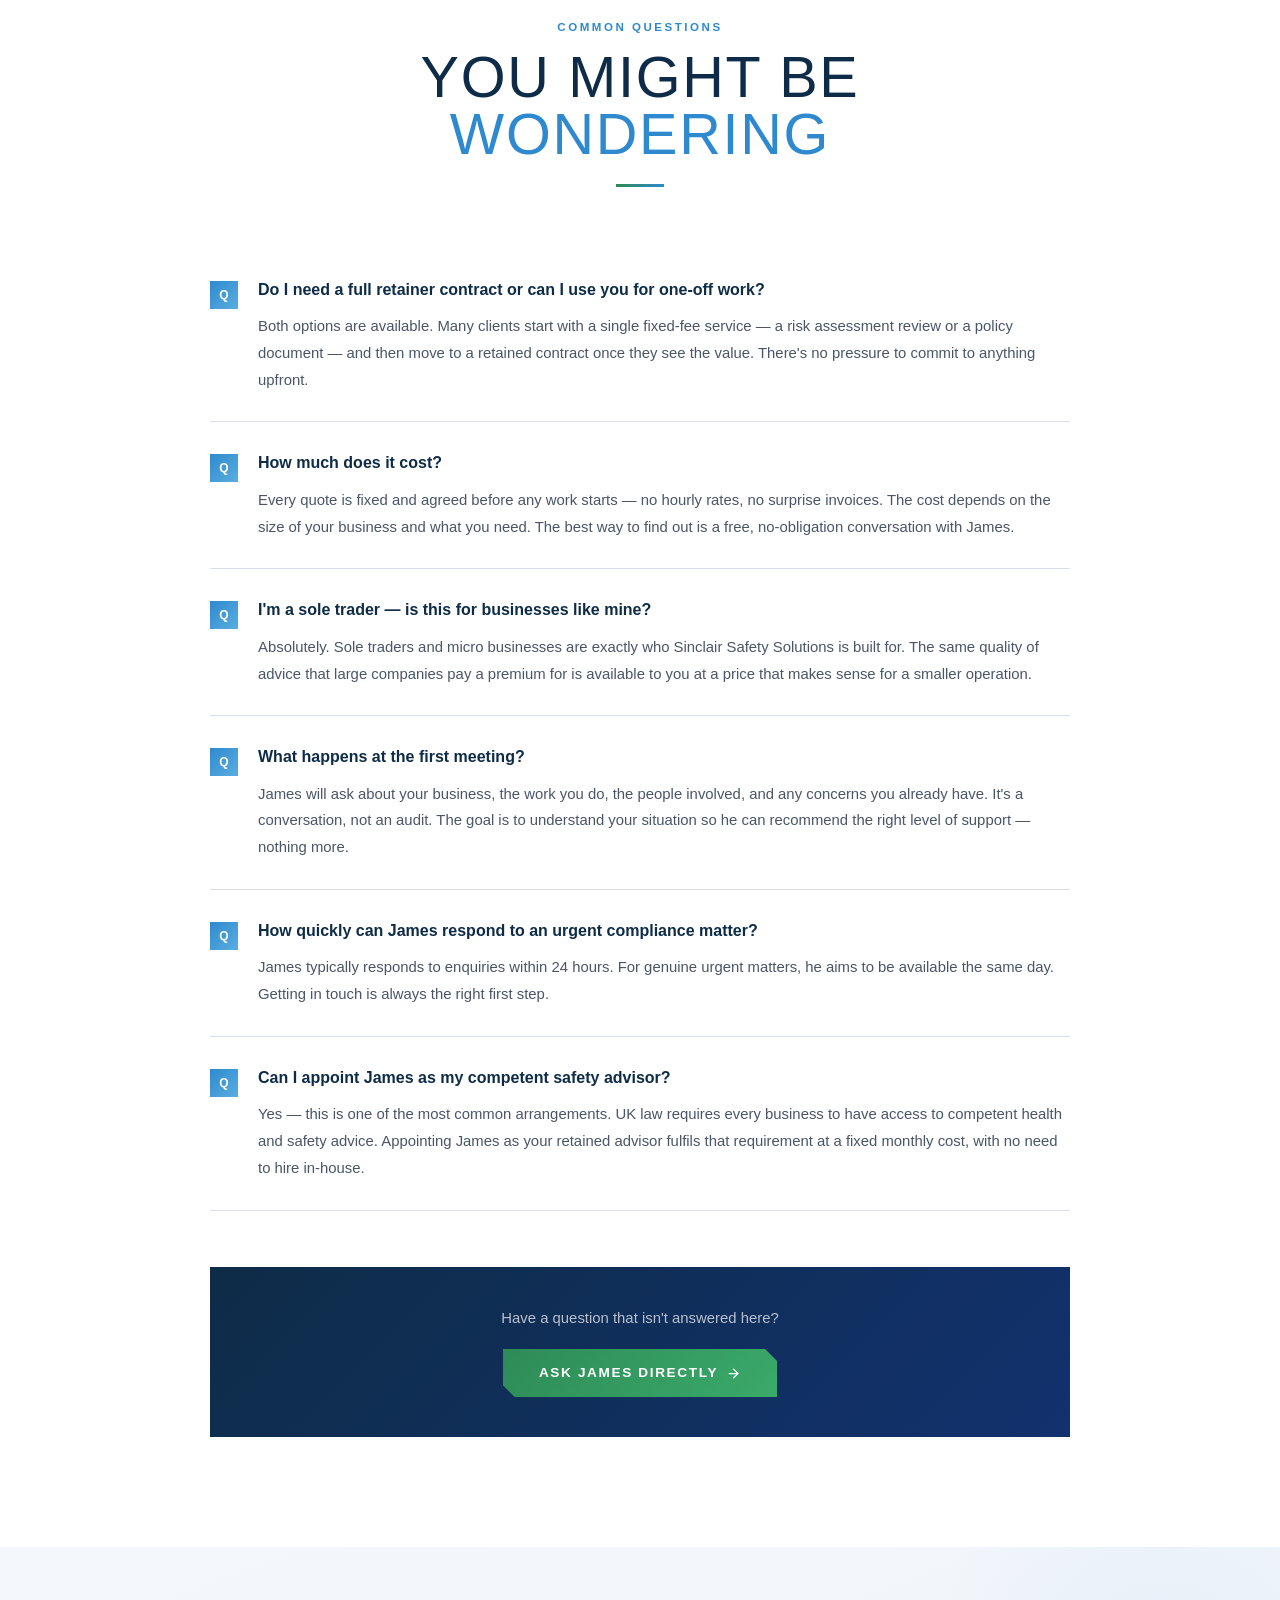
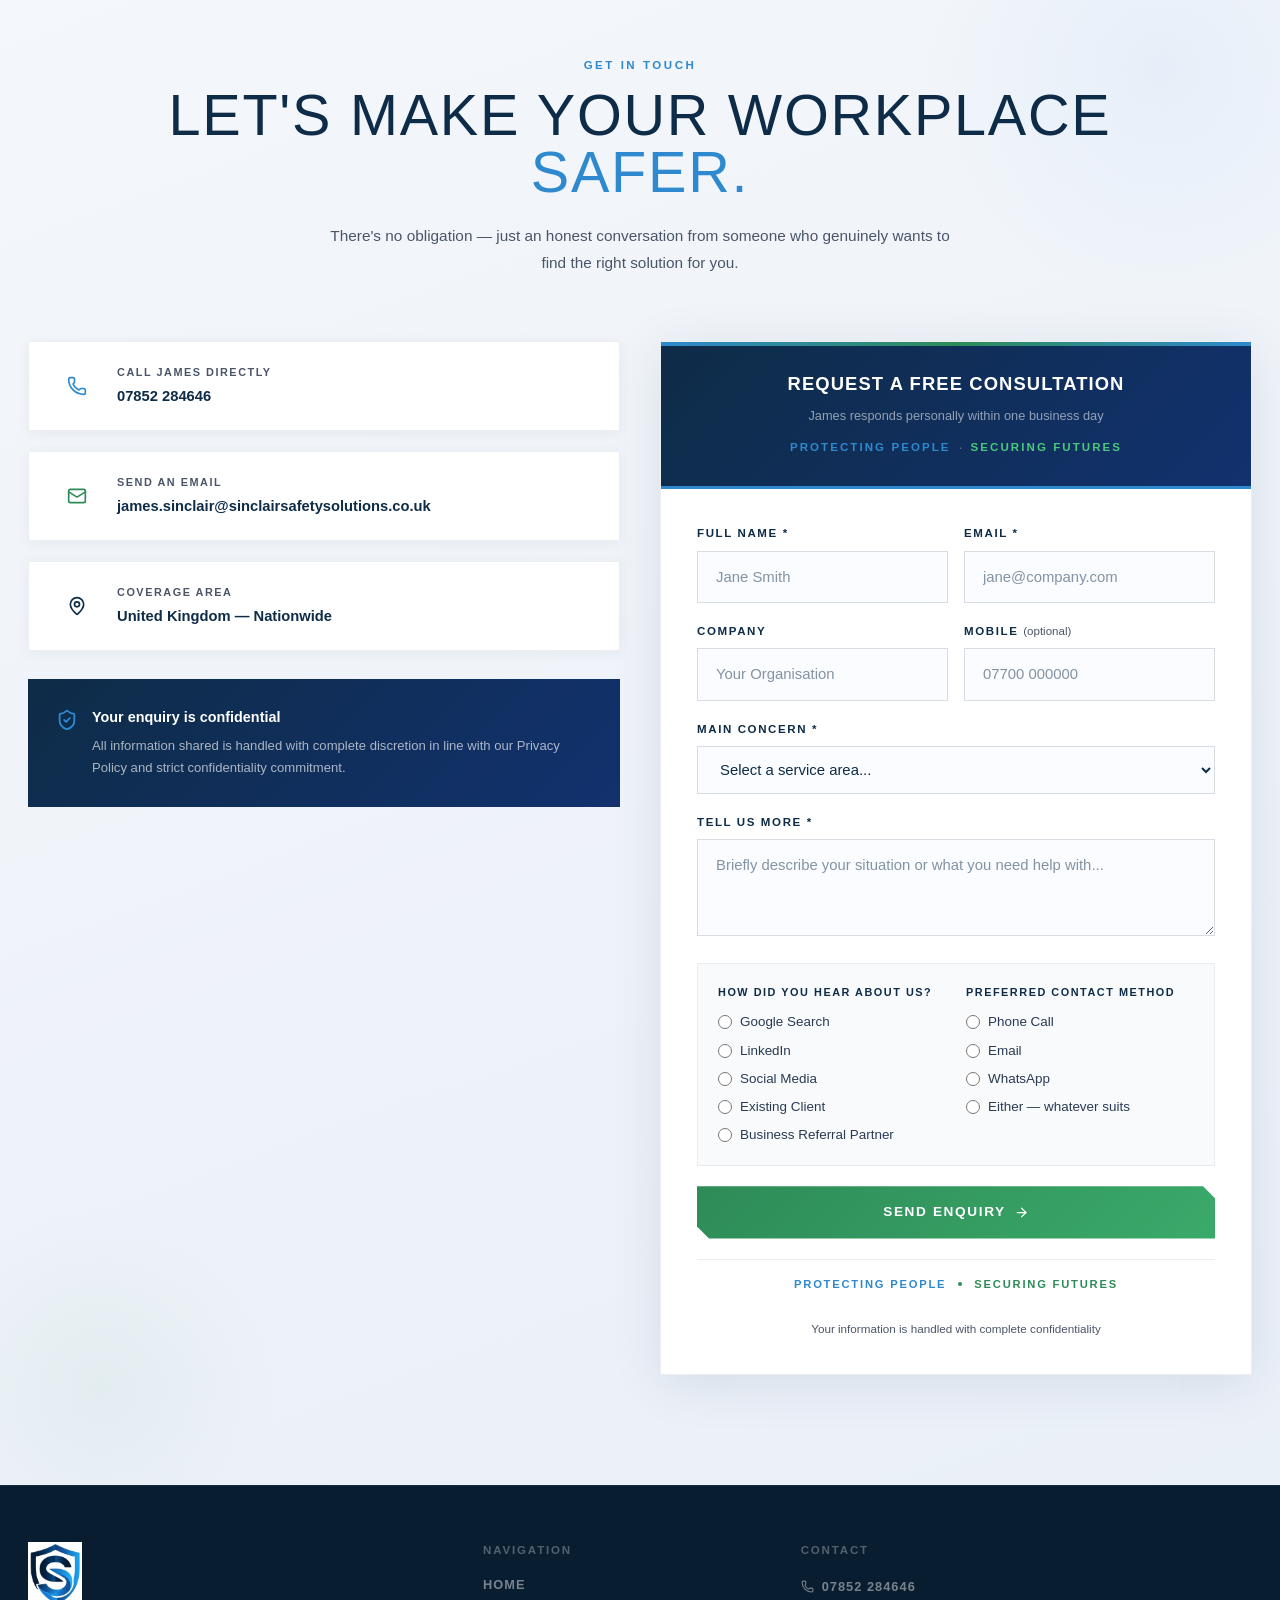
<file: sinclairsafetysolutions.co.uk/index.html>
<!doctype html>
<html lang="en">
  <head>
    <base href="" />
    <meta charset="UTF-8" />
    <meta name="viewport" content="width=device-width, initial-scale=1.0" />
    <!-- Google tag (gtag.js) -->
    <script async src="https://www.googletagmanager.com/gtag/js?id=G-GG4T193GZD"></script>
    <script>
      window.dataLayer = window.dataLayer || [];
      function gtag(){dataLayer.push(arguments);}
      gtag('js', new Date());
      gtag('config', 'G-GG4T193GZD');
    </script>
    <link rel="icon" type="image/svg+xml" href="favicon.svg" />
    <title>My Site</title>
    <script type="module" crossorigin src="assets/index-1e0NizpA.js"></script>
    <link rel="stylesheet" crossorigin href="assets/index-DQcUwq1e.css">
  </head>
  <body>
    <div id="root"></div>
  </body>
</html>
</file>
<file: assets/index-DQcUwq1e.css>
/*! tailwindcss v4.3.2 | MIT License | https://tailwindcss.com */@layer properties{@supports (((-webkit-hyphens:none)) and (not (margin-trim:inline))) or ((-moz-orient:inline) and (not (color:rgb(from red r g b)))){*,:before,:after,::backdrop{--tw-rotate-x:initial;--tw-rotate-y:initial;--tw-rotate-z:initial;--tw-skew-x:initial;--tw-skew-y:initial;--tw-border-style:solid;--tw-shadow:0 0 #0000;--tw-shadow-color:initial;--tw-shadow-alpha:100%;--tw-inset-shadow:0 0 #0000;--tw-inset-shadow-color:initial;--tw-inset-shadow-alpha:100%;--tw-ring-color:initial;--tw-ring-shadow:0 0 #0000;--tw-inset-ring-color:initial;--tw-inset-ring-shadow:0 0 #0000;--tw-ring-inset:initial;--tw-ring-offset-width:0px;--tw-ring-offset-color:#fff;--tw-ring-offset-shadow:0 0 #0000;--tw-outline-style:solid;--tw-blur:initial;--tw-brightness:initial;--tw-contrast:initial;--tw-grayscale:initial;--tw-hue-rotate:initial;--tw-invert:initial;--tw-opacity:initial;--tw-saturate:initial;--tw-sepia:initial;--tw-drop-shadow:initial;--tw-drop-shadow-color:initial;--tw-drop-shadow-alpha:100%;--tw-drop-shadow-size:initial;--tw-backdrop-blur:initial;--tw-backdrop-brightness:initial;--tw-backdrop-contrast:initial;--tw-backdrop-grayscale:initial;--tw-backdrop-hue-rotate:initial;--tw-backdrop-invert:initial;--tw-backdrop-opacity:initial;--tw-backdrop-saturate:initial;--tw-backdrop-sepia:initial;--tw-ease:initial}}}@layer theme{:root,:host{--font-sans:ui-sans-serif, system-ui, sans-serif, "Apple Color Emoji", "Segoe UI Emoji", "Segoe UI Symbol", "Noto Color Emoji";--font-mono:ui-monospace, SFMono-Regular, Menlo, Monaco, Consolas, "Liberation Mono", "Courier New", monospace;--color-gray-200:oklch(92.8% .006 264.531);--color-black:#000;--radius-sm:.25rem;--ease-out:cubic-bezier(0, 0, .2, 1);--default-transition-duration:.15s;--default-transition-timing-function:cubic-bezier(.4, 0, .2, 1);--default-font-family:var(--font-sans);--default-mono-font-family:var(--font-mono)}}@layer base{*,:after,:before,::backdrop{box-sizing:border-box;border:0 solid;margin:0;padding:0}::file-selector-button{box-sizing:border-box;border:0 solid;margin:0;padding:0}html,:host{-webkit-text-size-adjust:100%;-moz-tab-size:4;tab-size:4;line-height:1.5;font-family:var(--default-font-family,ui-sans-serif, system-ui, sans-serif, "Apple Color Emoji", "Segoe UI Emoji", "Segoe UI Symbol", "Noto Color Emoji");font-feature-settings:var(--default-font-feature-settings,normal);font-variation-settings:var(--default-font-variation-settings,normal);-webkit-tap-highlight-color:transparent}hr{height:0;color:inherit;border-top-width:1px}abbr:where([title]){-webkit-text-decoration:underline dotted;text-decoration:underline dotted}h1,h2,h3,h4,h5,h6{font-size:inherit;font-weight:inherit}a{color:inherit;-webkit-text-decoration:inherit;text-decoration:inherit}b,strong{font-weight:bolder}code,kbd,samp,pre{font-family:var(--default-mono-font-family,ui-monospace, SFMono-Regular, Menlo, Monaco, Consolas, "Liberation Mono", "Courier New", monospace);font-feature-settings:var(--default-mono-font-feature-settings,normal);font-variation-settings:var(--default-mono-font-variation-settings,normal);font-size:1em}small{font-size:80%}sub,sup{vertical-align:baseline;font-size:75%;line-height:0;position:relative}sub{bottom:-.25em}sup{top:-.5em}table{text-indent:0;border-color:inherit;border-collapse:collapse}:-moz-focusring{outline:auto}progress{vertical-align:baseline}summary{display:list-item}ol,ul,menu{list-style:none}img,svg,video,canvas,audio,iframe,embed,object{vertical-align:middle;display:block}img,video{max-width:100%;height:auto}button,input,select,optgroup,textarea{font:inherit;font-feature-settings:inherit;font-variation-settings:inherit;letter-spacing:inherit;color:inherit;opacity:1;background-color:#0000;border-radius:0}::file-selector-button{font:inherit;font-feature-settings:inherit;font-variation-settings:inherit;letter-spacing:inherit;color:inherit;opacity:1;background-color:#0000;border-radius:0}:where(select:is([multiple],[size])) optgroup{font-weight:bolder}:where(select:is([multiple],[size])) optgroup option{padding-inline-start:20px}::file-selector-button{margin-inline-end:4px}::placeholder{opacity:1}@supports (not ((-webkit-appearance:-apple-pay-button))) or (contain-intrinsic-size:1px){::placeholder{color:currentColor}@supports (color:color-mix(in lab,red,red)){::placeholder{color:color-mix(in oklab,currentcolor 50%,transparent)}}}textarea{resize:vertical}::-webkit-search-decoration{-webkit-appearance:none}::-webkit-date-and-time-value{min-height:1lh;text-align:inherit}::-webkit-datetime-edit{display:inline-flex}::-webkit-datetime-edit-fields-wrapper{padding:0}::-webkit-datetime-edit{padding-block:0}::-webkit-datetime-edit-year-field{padding-block:0}::-webkit-datetime-edit-month-field{padding-block:0}::-webkit-datetime-edit-day-field{padding-block:0}::-webkit-datetime-edit-hour-field{padding-block:0}::-webkit-datetime-edit-minute-field{padding-block:0}::-webkit-datetime-edit-second-field{padding-block:0}::-webkit-datetime-edit-millisecond-field{padding-block:0}::-webkit-datetime-edit-meridiem-field{padding-block:0}::-webkit-calendar-picker-indicator{line-height:1}:-moz-ui-invalid{box-shadow:none}button,input:where([type=button],[type=reset],[type=submit]){-webkit-appearance:button;-moz-appearance:button;appearance:button}::file-selector-button{-webkit-appearance:button;-moz-appearance:button;appearance:button}::-webkit-inner-spin-button{height:auto}::-webkit-outer-spin-button{height:auto}[hidden]:where(:not([hidden=until-found])){display:none!important}}@layer components;@layer utilities{.visible{visibility:visible}.absolute{position:absolute}.fixed{position:fixed}.relative{position:relative}.sticky{position:sticky}.block{display:block}.contents{display:contents}.flex{display:flex}.grid{display:grid}.hidden{display:none}.inline{display:inline}.inline-block{display:inline-block}.inline-flex{display:inline-flex}.w-\[473px\]{width:473px}.flex-shrink{flex-shrink:1}.flex-shrink-0,.shrink-0{flex-shrink:0}.transform{transform:var(--tw-rotate-x,) var(--tw-rotate-y,) var(--tw-rotate-z,) var(--tw-skew-x,) var(--tw-skew-y,)}.resize{resize:both}.grid-cols-\[1fr_2fr\]{grid-template-columns:1fr 2fr}.rounded{border-radius:.25rem}.rounded-sm{border-radius:var(--radius-sm)}.border{border-style:var(--tw-border-style);border-width:1px}.border-gray-200{border-color:var(--color-gray-200)}.bg-black\/50{background-color:#00000080}@supports (color:color-mix(in lab,red,red)){.bg-black\/50{background-color:color-mix(in oklab,var(--color-black) 50%,transparent)}}.text-\[\#1da1f2\]{color:#1da1f2}.uppercase{text-transform:uppercase}.italic{font-style:italic}.shadow,.shadow-sm{--tw-shadow:0 1px 3px 0 var(--tw-shadow-color,#0000001a), 0 1px 2px -1px var(--tw-shadow-color,#0000001a);box-shadow:var(--tw-inset-shadow),var(--tw-inset-ring-shadow),var(--tw-ring-offset-shadow),var(--tw-ring-shadow),var(--tw-shadow)}.shadow-xs{--tw-shadow:0 1px 2px 0 var(--tw-shadow-color,#0000000d);box-shadow:var(--tw-inset-shadow),var(--tw-inset-ring-shadow),var(--tw-ring-offset-shadow),var(--tw-ring-shadow),var(--tw-shadow)}.outline-hidden{--tw-outline-style:none;outline-style:none}@media(forced-colors:active){.outline-hidden{outline-offset:2px;outline:2px solid #0000}}.outline{outline-style:var(--tw-outline-style);outline-width:1px}.blur{--tw-blur:blur(8px);filter:var(--tw-blur,) var(--tw-brightness,) var(--tw-contrast,) var(--tw-grayscale,) var(--tw-hue-rotate,) var(--tw-invert,) var(--tw-saturate,) var(--tw-sepia,) var(--tw-drop-shadow,)}.filter{filter:var(--tw-blur,) var(--tw-brightness,) var(--tw-contrast,) var(--tw-grayscale,) var(--tw-hue-rotate,) var(--tw-invert,) var(--tw-saturate,) var(--tw-sepia,) var(--tw-drop-shadow,)}.backdrop-filter{-webkit-backdrop-filter:var(--tw-backdrop-blur,) var(--tw-backdrop-brightness,) var(--tw-backdrop-contrast,) var(--tw-backdrop-grayscale,) var(--tw-backdrop-hue-rotate,) var(--tw-backdrop-invert,) var(--tw-backdrop-opacity,) var(--tw-backdrop-saturate,) var(--tw-backdrop-sepia,);backdrop-filter:var(--tw-backdrop-blur,) var(--tw-backdrop-brightness,) var(--tw-backdrop-contrast,) var(--tw-backdrop-grayscale,) var(--tw-backdrop-hue-rotate,) var(--tw-backdrop-invert,) var(--tw-backdrop-opacity,) var(--tw-backdrop-saturate,) var(--tw-backdrop-sepia,)}.transition{transition-property:color,background-color,border-color,outline-color,text-decoration-color,fill,stroke,--tw-gradient-from,--tw-gradient-via,--tw-gradient-to,opacity,box-shadow,transform,translate,scale,rotate,filter,-webkit-backdrop-filter,backdrop-filter,display,content-visibility,overlay,pointer-events;transition-timing-function:var(--tw-ease,var(--default-transition-timing-function));transition-duration:var(--tw-duration,var(--default-transition-duration))}.ease-out{--tw-ease:var(--ease-out);transition-timing-function:var(--ease-out)}.outline-none{--tw-outline-style:none;outline-style:none}}@property --tw-rotate-x{syntax:"*";inherits:false}@property --tw-rotate-y{syntax:"*";inherits:false}@property --tw-rotate-z{syntax:"*";inherits:false}@property --tw-skew-x{syntax:"*";inherits:false}@property --tw-skew-y{syntax:"*";inherits:false}@property --tw-border-style{syntax:"*";inherits:false;initial-value:solid}@property --tw-shadow{syntax:"*";inherits:false;initial-value:0 0 #0000}@property --tw-shadow-color{syntax:"*";inherits:false}@property --tw-shadow-alpha{syntax:"<percentage>";inherits:false;initial-value:100%}@property --tw-inset-shadow{syntax:"*";inherits:false;initial-value:0 0 #0000}@property --tw-inset-shadow-color{syntax:"*";inherits:false}@property --tw-inset-shadow-alpha{syntax:"<percentage>";inherits:false;initial-value:100%}@property --tw-ring-color{syntax:"*";inherits:false}@property --tw-ring-shadow{syntax:"*";inherits:false;initial-value:0 0 #0000}@property --tw-inset-ring-color{syntax:"*";inherits:false}@property --tw-inset-ring-shadow{syntax:"*";inherits:false;initial-value:0 0 #0000}@property --tw-ring-inset{syntax:"*";inherits:false}@property --tw-ring-offset-width{syntax:"<length>";inherits:false;initial-value:0}@property --tw-ring-offset-color{syntax:"*";inherits:false;initial-value:#fff}@property --tw-ring-offset-shadow{syntax:"*";inherits:false;initial-value:0 0 #0000}@property --tw-outline-style{syntax:"*";inherits:false;initial-value:solid}@property --tw-blur{syntax:"*";inherits:false}@property --tw-brightness{syntax:"*";inherits:false}@property --tw-contrast{syntax:"*";inherits:false}@property --tw-grayscale{syntax:"*";inherits:false}@property --tw-hue-rotate{syntax:"*";inherits:false}@property --tw-invert{syntax:"*";inherits:false}@property --tw-opacity{syntax:"*";inherits:false}@property --tw-saturate{syntax:"*";inherits:false}@property --tw-sepia{syntax:"*";inherits:false}@property --tw-drop-shadow{syntax:"*";inherits:false}@property --tw-drop-shadow-color{syntax:"*";inherits:false}@property --tw-drop-shadow-alpha{syntax:"<percentage>";inherits:false;initial-value:100%}@property --tw-drop-shadow-size{syntax:"*";inherits:false}@property --tw-backdrop-blur{syntax:"*";inherits:false}@property --tw-backdrop-brightness{syntax:"*";inherits:false}@property --tw-backdrop-contrast{syntax:"*";inherits:false}@property --tw-backdrop-grayscale{syntax:"*";inherits:false}@property --tw-backdrop-hue-rotate{syntax:"*";inherits:false}@property --tw-backdrop-invert{syntax:"*";inherits:false}@property --tw-backdrop-opacity{syntax:"*";inherits:false}@property --tw-backdrop-saturate{syntax:"*";inherits:false}@property --tw-backdrop-sepia{syntax:"*";inherits:false}@property --tw-ease{syntax:"*";inherits:false}
</file>
<file: sinclairsafetysolutions.co.uk/assets/index-DQcUwq1e.css>
/*! tailwindcss v4.3.2 | MIT License | https://tailwindcss.com */@layer properties{@supports (((-webkit-hyphens:none)) and (not (margin-trim:inline))) or ((-moz-orient:inline) and (not (color:rgb(from red r g b)))){*,:before,:after,::backdrop{--tw-rotate-x:initial;--tw-rotate-y:initial;--tw-rotate-z:initial;--tw-skew-x:initial;--tw-skew-y:initial;--tw-border-style:solid;--tw-shadow:0 0 #0000;--tw-shadow-color:initial;--tw-shadow-alpha:100%;--tw-inset-shadow:0 0 #0000;--tw-inset-shadow-color:initial;--tw-inset-shadow-alpha:100%;--tw-ring-color:initial;--tw-ring-shadow:0 0 #0000;--tw-inset-ring-color:initial;--tw-inset-ring-shadow:0 0 #0000;--tw-ring-inset:initial;--tw-ring-offset-width:0px;--tw-ring-offset-color:#fff;--tw-ring-offset-shadow:0 0 #0000;--tw-outline-style:solid;--tw-blur:initial;--tw-brightness:initial;--tw-contrast:initial;--tw-grayscale:initial;--tw-hue-rotate:initial;--tw-invert:initial;--tw-opacity:initial;--tw-saturate:initial;--tw-sepia:initial;--tw-drop-shadow:initial;--tw-drop-shadow-color:initial;--tw-drop-shadow-alpha:100%;--tw-drop-shadow-size:initial;--tw-backdrop-blur:initial;--tw-backdrop-brightness:initial;--tw-backdrop-contrast:initial;--tw-backdrop-grayscale:initial;--tw-backdrop-hue-rotate:initial;--tw-backdrop-invert:initial;--tw-backdrop-opacity:initial;--tw-backdrop-saturate:initial;--tw-backdrop-sepia:initial;--tw-ease:initial}}}@layer theme{:root,:host{--font-sans:ui-sans-serif, system-ui, sans-serif, "Apple Color Emoji", "Segoe UI Emoji", "Segoe UI Symbol", "Noto Color Emoji";--font-mono:ui-monospace, SFMono-Regular, Menlo, Monaco, Consolas, "Liberation Mono", "Courier New", monospace;--color-gray-200:oklch(92.8% .006 264.531);--color-black:#000;--radius-sm:.25rem;--ease-out:cubic-bezier(0, 0, .2, 1);--default-transition-duration:.15s;--default-transition-timing-function:cubic-bezier(.4, 0, .2, 1);--default-font-family:var(--font-sans);--default-mono-font-family:var(--font-mono)}}@layer base{*,:after,:before,::backdrop{box-sizing:border-box;border:0 solid;margin:0;padding:0}::file-selector-button{box-sizing:border-box;border:0 solid;margin:0;padding:0}html,:host{-webkit-text-size-adjust:100%;-moz-tab-size:4;tab-size:4;line-height:1.5;font-family:var(--default-font-family,ui-sans-serif, system-ui, sans-serif, "Apple Color Emoji", "Segoe UI Emoji", "Segoe UI Symbol", "Noto Color Emoji");font-feature-settings:var(--default-font-feature-settings,normal);font-variation-settings:var(--default-font-variation-settings,normal);-webkit-tap-highlight-color:transparent}hr{height:0;color:inherit;border-top-width:1px}abbr:where([title]){-webkit-text-decoration:underline dotted;text-decoration:underline dotted}h1,h2,h3,h4,h5,h6{font-size:inherit;font-weight:inherit}a{color:inherit;-webkit-text-decoration:inherit;text-decoration:inherit}b,strong{font-weight:bolder}code,kbd,samp,pre{font-family:var(--default-mono-font-family,ui-monospace, SFMono-Regular, Menlo, Monaco, Consolas, "Liberation Mono", "Courier New", monospace);font-feature-settings:var(--default-mono-font-feature-settings,normal);font-variation-settings:var(--default-mono-font-variation-settings,normal);font-size:1em}small{font-size:80%}sub,sup{vertical-align:baseline;font-size:75%;line-height:0;position:relative}sub{bottom:-.25em}sup{top:-.5em}table{text-indent:0;border-color:inherit;border-collapse:collapse}:-moz-focusring{outline:auto}progress{vertical-align:baseline}summary{display:list-item}ol,ul,menu{list-style:none}img,svg,video,canvas,audio,iframe,embed,object{vertical-align:middle;display:block}img,video{max-width:100%;height:auto}button,input,select,optgroup,textarea{font:inherit;font-feature-settings:inherit;font-variation-settings:inherit;letter-spacing:inherit;color:inherit;opacity:1;background-color:#0000;border-radius:0}::file-selector-button{font:inherit;font-feature-settings:inherit;font-variation-settings:inherit;letter-spacing:inherit;color:inherit;opacity:1;background-color:#0000;border-radius:0}:where(select:is([multiple],[size])) optgroup{font-weight:bolder}:where(select:is([multiple],[size])) optgroup option{padding-inline-start:20px}::file-selector-button{margin-inline-end:4px}::placeholder{opacity:1}@supports (not ((-webkit-appearance:-apple-pay-button))) or (contain-intrinsic-size:1px){::placeholder{color:currentColor}@supports (color:color-mix(in lab,red,red)){::placeholder{color:color-mix(in oklab,currentcolor 50%,transparent)}}}textarea{resize:vertical}::-webkit-search-decoration{-webkit-appearance:none}::-webkit-date-and-time-value{min-height:1lh;text-align:inherit}::-webkit-datetime-edit{display:inline-flex}::-webkit-datetime-edit-fields-wrapper{padding:0}::-webkit-datetime-edit{padding-block:0}::-webkit-datetime-edit-year-field{padding-block:0}::-webkit-datetime-edit-month-field{padding-block:0}::-webkit-datetime-edit-day-field{padding-block:0}::-webkit-datetime-edit-hour-field{padding-block:0}::-webkit-datetime-edit-minute-field{padding-block:0}::-webkit-datetime-edit-second-field{padding-block:0}::-webkit-datetime-edit-millisecond-field{padding-block:0}::-webkit-datetime-edit-meridiem-field{padding-block:0}::-webkit-calendar-picker-indicator{line-height:1}:-moz-ui-invalid{box-shadow:none}button,input:where([type=button],[type=reset],[type=submit]){-webkit-appearance:button;-moz-appearance:button;appearance:button}::file-selector-button{-webkit-appearance:button;-moz-appearance:button;appearance:button}::-webkit-inner-spin-button{height:auto}::-webkit-outer-spin-button{height:auto}[hidden]:where(:not([hidden=until-found])){display:none!important}}@layer components;@layer utilities{.visible{visibility:visible}.absolute{position:absolute}.fixed{position:fixed}.relative{position:relative}.sticky{position:sticky}.block{display:block}.contents{display:contents}.flex{display:flex}.grid{display:grid}.hidden{display:none}.inline{display:inline}.inline-block{display:inline-block}.inline-flex{display:inline-flex}.w-\[473px\]{width:473px}.flex-shrink{flex-shrink:1}.flex-shrink-0,.shrink-0{flex-shrink:0}.transform{transform:var(--tw-rotate-x,) var(--tw-rotate-y,) var(--tw-rotate-z,) var(--tw-skew-x,) var(--tw-skew-y,)}.resize{resize:both}.grid-cols-\[1fr_2fr\]{grid-template-columns:1fr 2fr}.rounded{border-radius:.25rem}.rounded-sm{border-radius:var(--radius-sm)}.border{border-style:var(--tw-border-style);border-width:1px}.border-gray-200{border-color:var(--color-gray-200)}.bg-black\/50{background-color:#00000080}@supports (color:color-mix(in lab,red,red)){.bg-black\/50{background-color:color-mix(in oklab,var(--color-black) 50%,transparent)}}.text-\[\#1da1f2\]{color:#1da1f2}.uppercase{text-transform:uppercase}.italic{font-style:italic}.shadow,.shadow-sm{--tw-shadow:0 1px 3px 0 var(--tw-shadow-color,#0000001a), 0 1px 2px -1px var(--tw-shadow-color,#0000001a);box-shadow:var(--tw-inset-shadow),var(--tw-inset-ring-shadow),var(--tw-ring-offset-shadow),var(--tw-ring-shadow),var(--tw-shadow)}.shadow-xs{--tw-shadow:0 1px 2px 0 var(--tw-shadow-color,#0000000d);box-shadow:var(--tw-inset-shadow),var(--tw-inset-ring-shadow),var(--tw-ring-offset-shadow),var(--tw-ring-shadow),var(--tw-shadow)}.outline-hidden{--tw-outline-style:none;outline-style:none}@media(forced-colors:active){.outline-hidden{outline-offset:2px;outline:2px solid #0000}}.outline{outline-style:var(--tw-outline-style);outline-width:1px}.blur{--tw-blur:blur(8px);filter:var(--tw-blur,) var(--tw-brightness,) var(--tw-contrast,) var(--tw-grayscale,) var(--tw-hue-rotate,) var(--tw-invert,) var(--tw-saturate,) var(--tw-sepia,) var(--tw-drop-shadow,)}.filter{filter:var(--tw-blur,) var(--tw-brightness,) var(--tw-contrast,) var(--tw-grayscale,) var(--tw-hue-rotate,) var(--tw-invert,) var(--tw-saturate,) var(--tw-sepia,) var(--tw-drop-shadow,)}.backdrop-filter{-webkit-backdrop-filter:var(--tw-backdrop-blur,) var(--tw-backdrop-brightness,) var(--tw-backdrop-contrast,) var(--tw-backdrop-grayscale,) var(--tw-backdrop-hue-rotate,) var(--tw-backdrop-invert,) var(--tw-backdrop-opacity,) var(--tw-backdrop-saturate,) var(--tw-backdrop-sepia,);backdrop-filter:var(--tw-backdrop-blur,) var(--tw-backdrop-brightness,) var(--tw-backdrop-contrast,) var(--tw-backdrop-grayscale,) var(--tw-backdrop-hue-rotate,) var(--tw-backdrop-invert,) var(--tw-backdrop-opacity,) var(--tw-backdrop-saturate,) var(--tw-backdrop-sepia,)}.transition{transition-property:color,background-color,border-color,outline-color,text-decoration-color,fill,stroke,--tw-gradient-from,--tw-gradient-via,--tw-gradient-to,opacity,box-shadow,transform,translate,scale,rotate,filter,-webkit-backdrop-filter,backdrop-filter,display,content-visibility,overlay,pointer-events;transition-timing-function:var(--tw-ease,var(--default-transition-timing-function));transition-duration:var(--tw-duration,var(--default-transition-duration))}.ease-out{--tw-ease:var(--ease-out);transition-timing-function:var(--ease-out)}.outline-none{--tw-outline-style:none;outline-style:none}}@property --tw-rotate-x{syntax:"*";inherits:false}@property --tw-rotate-y{syntax:"*";inherits:false}@property --tw-rotate-z{syntax:"*";inherits:false}@property --tw-skew-x{syntax:"*";inherits:false}@property --tw-skew-y{syntax:"*";inherits:false}@property --tw-border-style{syntax:"*";inherits:false;initial-value:solid}@property --tw-shadow{syntax:"*";inherits:false;initial-value:0 0 #0000}@property --tw-shadow-color{syntax:"*";inherits:false}@property --tw-shadow-alpha{syntax:"<percentage>";inherits:false;initial-value:100%}@property --tw-inset-shadow{syntax:"*";inherits:false;initial-value:0 0 #0000}@property --tw-inset-shadow-color{syntax:"*";inherits:false}@property --tw-inset-shadow-alpha{syntax:"<percentage>";inherits:false;initial-value:100%}@property --tw-ring-color{syntax:"*";inherits:false}@property --tw-ring-shadow{syntax:"*";inherits:false;initial-value:0 0 #0000}@property --tw-inset-ring-color{syntax:"*";inherits:false}@property --tw-inset-ring-shadow{syntax:"*";inherits:false;initial-value:0 0 #0000}@property --tw-ring-inset{syntax:"*";inherits:false}@property --tw-ring-offset-width{syntax:"<length>";inherits:false;initial-value:0}@property --tw-ring-offset-color{syntax:"*";inherits:false;initial-value:#fff}@property --tw-ring-offset-shadow{syntax:"*";inherits:false;initial-value:0 0 #0000}@property --tw-outline-style{syntax:"*";inherits:false;initial-value:solid}@property --tw-blur{syntax:"*";inherits:false}@property --tw-brightness{syntax:"*";inherits:false}@property --tw-contrast{syntax:"*";inherits:false}@property --tw-grayscale{syntax:"*";inherits:false}@property --tw-hue-rotate{syntax:"*";inherits:false}@property --tw-invert{syntax:"*";inherits:false}@property --tw-opacity{syntax:"*";inherits:false}@property --tw-saturate{syntax:"*";inherits:false}@property --tw-sepia{syntax:"*";inherits:false}@property --tw-drop-shadow{syntax:"*";inherits:false}@property --tw-drop-shadow-color{syntax:"*";inherits:false}@property --tw-drop-shadow-alpha{syntax:"<percentage>";inherits:false;initial-value:100%}@property --tw-drop-shadow-size{syntax:"*";inherits:false}@property --tw-backdrop-blur{syntax:"*";inherits:false}@property --tw-backdrop-brightness{syntax:"*";inherits:false}@property --tw-backdrop-contrast{syntax:"*";inherits:false}@property --tw-backdrop-grayscale{syntax:"*";inherits:false}@property --tw-backdrop-hue-rotate{syntax:"*";inherits:false}@property --tw-backdrop-invert{syntax:"*";inherits:false}@property --tw-backdrop-opacity{syntax:"*";inherits:false}@property --tw-backdrop-saturate{syntax:"*";inherits:false}@property --tw-backdrop-sepia{syntax:"*";inherits:false}@property --tw-ease{syntax:"*";inherits:false}
</file>
